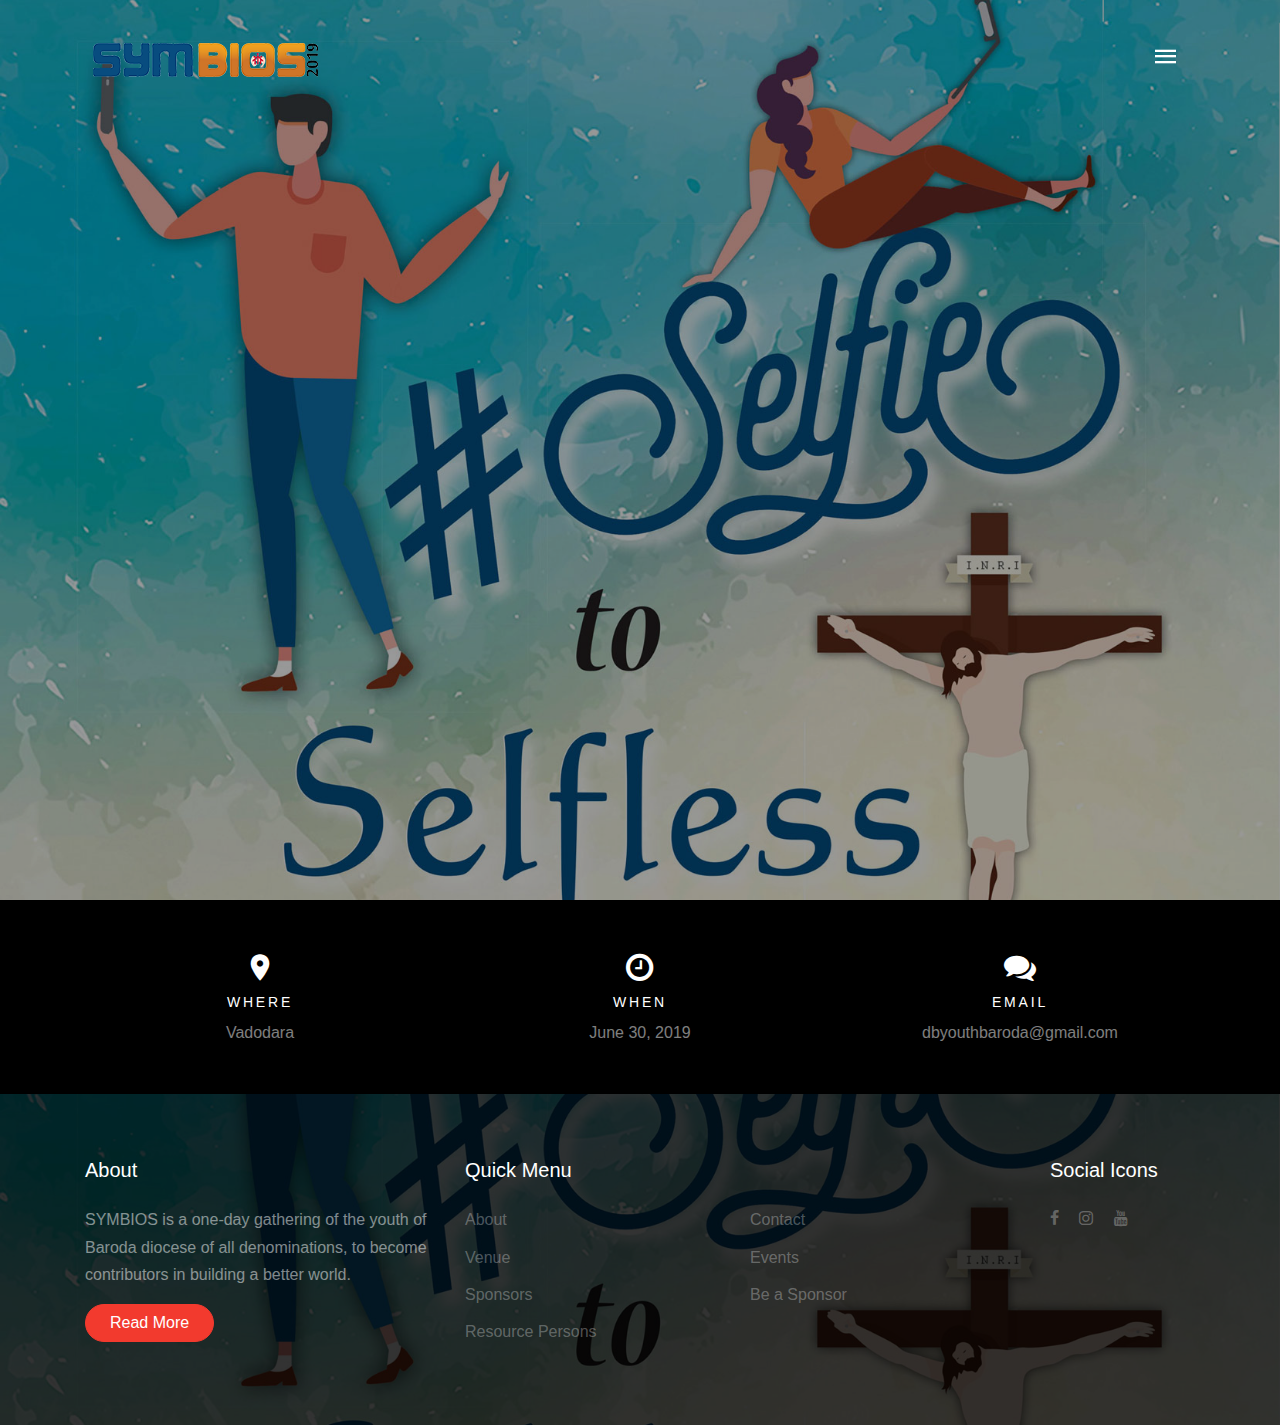
<file: gform.html>
<!DOCTYPE html>
<html lang="en">
  <head>
    <!-- Global site tag (gtag.js) - Google Analytics -->
<script async src="https://www.googletagmanager.com/gtag/js?id=UA-142533407-1"></script>
<script>
  window.dataLayer = window.dataLayer || [];
  function gtag(){dataLayer.push(arguments);}
  gtag('js', new Date());

  gtag('config', 'UA-142533407-1');
</script>

    <!--<link rel="apple-touch-icon" sizes="57x57" href="https://symbiosvadodara.netlify.com/images/favi/apple-icon-57x57.png">
    <link rel="apple-touch-icon" sizes="60x60" href="https://symbiosvadodara.netlify.com/images/favi/apple-icon-60x60.png">
    <link rel="apple-touch-icon" sizes="72x72" href="https://symbiosvadodara.netlify.com/images/favi/apple-icon-72x72.png">
    <link rel="apple-touch-icon" sizes="76x76" href="https://symbiosvadodara.netlify.com/images/favi/apple-icon-76x76.png">
    <link rel="apple-touch-icon" sizes="114x114" href="https://symbiosvadodara.netlify.com/images/favi/apple-icon-114x114.png">
    <link rel="apple-touch-icon" sizes="120x120" href="https://symbiosvadodara.netlify.com/images/favi/apple-icon-120x120.png">
    <link rel="apple-touch-icon" sizes="144x144" href="https://symbiosvadodara.netlify.com/images/favi/apple-icon-144x144.png">
    <link rel="apple-touch-icon" sizes="152x152" href="https://symbiosvadodara.netlify.com/images/favi/apple-icon-152x152.png">
    <link rel="apple-touch-icon" sizes="180x180" href="https://symbiosvadodara.netlify.com/images/favi/apple-icon-180x180.png">
    <link rel="icon" type="image/png" sizes="192x192"  href="https://symbiosvadodara.netlify.com/images/favi/android-icon-192x192.png">
    <link rel="icon" type="image/png" sizes="32x32" href="https://symbiosvadodara.netlify.com/images/favi/favicon-32x32.png">
    <link rel="icon" type="image/png" sizes="96x96" href="https://symbiosvadodara.netlify.com/images/favi/favicon-96x96.png">
    <link rel="icon" type="image/png" sizes="16x16" href="https://symbiosvadodara.netlify.com/images/favi/favicon-16x16.png">
    <link rel="manifest" href="https://symbiosvadodara.netlify.com/images/favi/manifest.json">
    <meta name="msapplication-TileColor" content="#ffffff">
    <meta name="msapplication-TileImage" content="https://symbiosvadodara.netlify.com/favi/ms-icon-144x144.png">
    <meta name="theme-color" content="#ffffff">-->
    <link rel="shortcut icon" type="image/png" href="images/favi/favi.png" />
    <title>Symbios Vadodara - 2019</title>
    <meta charset="utf-8">
    <meta name="google-site-verification" content="RR2rYYBGtbCnyS6cUlPrsdc9mcHV57SjqvgolRHNSOc" />
    <meta name="viewport" content="width=device-width, initial-scale=1, shrink-to-fit=no">
    <meta name="description" content="SYMBIOS Vadodara 2019, June 30, Sunday.">
    <meta property="og:title" content="Symbios Vadodara" />
    <meta property="og:description" content="SYMBIOS Vadodara 2019, June 30, Sunday." />
    <meta property="og:url" content="https://symbiosvadodara.netlify.com/" />
    <meta property="og:image" content="//symbiosvadodara.netlify.com/images/shico.jpg" />

    
    <link rel="css/lang.css" rel="stylesheet">

    <link rel="stylesheet" href="fonts/icomoon/style.css">
    <link rel="stylesheet" href="fonts/littledays/stylesheet.css">

    <link rel="stylesheet" href="css/bootstrap.min.css">
    <link rel="stylesheet" href="css/magnific-popup.css">
    <link rel="stylesheet" href="css/jquery-ui.css">
    <link rel="stylesheet" href="css/owl.carousel.min.css">
    <link rel="stylesheet" href="css/owl.theme.default.min.css">
    <link rel="stylesheet" href="css/bootstrap-datepicker.css">
    <link rel="stylesheet" href="css/animate.css">    
    
    <link rel="stylesheet" href="fonts/flaticon/font/flaticon.css">
  
    <link rel="stylesheet" href="css/aos.css">

    <link rel="stylesheet" href="css/style.css">
    
  </head>
  <body>
  
  <div class="site-wrap">

    <div class="site-mobile-menu">
      <div class="site-mobile-menu-header">
        <div class="site-mobile-menu-close mt-3">
          <span class="icon-close2 js-menu-toggle"></span>
        </div>
      </div>
      <div class="site-mobile-menu-body"></div>
    </div> <!-- .site-mobile-menu -->
    
    
    <div class="site-navbar-wrap js-site-navbar bg-white">
      
      <div class="container">
        <div class="site-navbar bg-light">
          <div class="py-1">
            <div class="row align-items-center">
              <div class="col-2">
                <h2 class="mb-0 site-logo"><img src="images/symbiosi.png" href="index.html" alt="Symbios Logo"></h2>
              </div>
              <div class="col-10">
                <nav class="site-navigation text-right" role="navigation">
                  <div class="container">
                    <!-- d-lg-none -->
                    <div class="d-inline-block  ml-md-0 mr-auto py-3"><a href="#" class="site-menu-toggle js-menu-toggle"><span class="icon-menu h3"></span></a></div>
                     <!-- d-lg-block -->
                    <ul class="site-menu js-clone-nav d-none">
                      <li class="active">
                        <a href="index.html">Home</a>
                      </li>
                      <li><a href="#speakers" onclick="$('body').removeClass('offcanvas-menu');$this.removeClass('active');">Resource Persons</a></li>
                      <li><a href="venue.html">Venue</a></li>
                      <li><a href="about.html">About</a></li>
                      <li><a href="events.html">Events</a></li>
                      <li><a href="contact.html">Contact</a></li>
                    </ul>
                  </div>
                </nav>
              </div>
            </div>
          </div>
        </div>
      </div>
    </div>
  
    
    <div class="site-blocks-cover overlay" style="background-image: url(images/hero_1.jpg);" data-aos="fade" data-stellar-background-ratio="0.5">
      <div class="container">
        <div class="row align-items-center justify-content-center">
          <div class="col-md-10 text-center" data-aos="fade">
            <br/><br/><br/><br/>
            <iframe class="img-fluidn" src="https://docs.google.com/forms/d/e/1FAIpQLSfTdYL4JE3QNrZU2y6ZGD68S-2OIo_aOs-H6OJqKxovuare9A/viewform" width="90%" height="600" frameborder="0" style="border:0" allowfullscreen scrolling="no"></iframe>
          </div>
        </div>
      </div>
    </div> 

    <div class="py-5 quick-contact-info">
      <div class="container">
        <div class="row">
          <div class="col-md-4 text-center">
            <div>
              <a href="https://goo.gl/maps/941d7X7G3pQBZJnCA"><span class="icon-room text-white h2 d-block"></span>
              <h2>Where</h2></a>
              <p class="mb-0">Vadodara</p>
            </div>
          </div>
          <div class="col-md-4 text-center">
            <div>
              <span class="icon-clock-o text-white h2 d-block"></span>
              <h2>When</h2>
              <p class="mb-0">June 30, 2019</p>
            </div>
          </div>
          <div class="col-md-4 text-center">
            <div>
              <a href="mailto:dbyouthbaroda@gmail.com"><span class="icon-comments text-white h2 d-block"></span>
              <h2>Email</h2>
              <p href="mailto:dbyouthbaroda@gmail.com" class="mb-0" style="color: rgba(255, 255, 255, 0.5);">dbyouthbaroda@gmail.com</p></a>
            </div>
          </div>
        </div>
      </div>
    </div>

    
    <footer class="site-footer" style="background-image: url('images/hero_1.jpg');">
      <div class="container">
        <div class="row">
          <div class="col-md-4">
            <h3 class="footer-heading mb-4 text-white">About</h3>
            <p>SYMBIOS is a one-day gathering of the youth of Baroda diocese of all denominations, to become contributors in building a better world.</p>
            <p><a href="about.html" class="btn btn-primary pill text-white px-4">Read More</a></p>
          </div>
          <div class="col-md-6">
            <div class="row">
              <div class="col-md-6">
                <h3 class="footer-heading mb-4 text-white">Quick Menu</h3>
                  <ul class="list-unstyled">
                    <li><a href="about.html">About</a></li>
                    <li><a href="venue.html">Venue</a></li>
                    <li><a href="#">Sponsors</a></li>
                    <li><a href="speaker-single.html">Resource Persons</a></li>
                  </ul>
              </div>
              <div class="col-md-6">
                <h3 class="footer-heading mb-4 text-white">&nbsp;</h3>
                  <ul class="list-unstyled">
                    <li><a href="contact.html">Contact</a></li>
                    <li><a href="events.html">Events</a></li>
                    <li><a href="#">Be a Sponsor</a></li>
                  </ul>
              </div>
            </div>
          </div>

          
          <div class="col-md-2">
            <div class="col-md-12"><h3 class="footer-heading mb-4 text-white">Social Icons</h3></div>
              <div class="col-md-12">
                <p>
                  <a href="https://www.facebook.com/Don-Bosco-Church-Vadodara-2093750297360646/?ref=br_rs" class="pb-2 pr-2 pl-0"><span class="icon-facebook"></span></a>
                  <!--<a href="#" class="p-2"><span class="icon-twitter"></span></a>-->
                  <a href="https://instagram.com/theadda.baroda?igshid=17xbd3sipov1j" class="p-2"><span class="icon-instagram"></span></a>
                  <a href="https://www.youtube.com/channel/UClt66YlU4F5sRQpkJqBrLrQ" class="p-2"><span class="icon-youtube"></span></a>
                </p>
              </div>
          </div>
        </div>
      </div>
    </footer>
  </div>

  <script src="js/jquery-3.3.1.min.js"></script>
  <script src="js/jquery-migrate-3.0.1.min.js"></script>
  <script src="js/jquery-ui.js"></script>
  <script src="js/popper.min.js"></script>
  <script src="js/bootstrap.min.js"></script>
  <script src="js/owl.carousel.min.js"></script>
  <script src="js/jquery.stellar.min.js"></script>
  <script src="js/jquery.countdown.min.js"></script>
  <script src="js/jquery.magnific-popup.min.js"></script>
  <script src="js/bootstrap-datepicker.min.js"></script>
  <script src="js/aos.js"></script>

  <script src="js/main.js"></script>
  </body>
</html>
</file>
<file: fonts/icomoon/style.css>
@font-face {
  font-family: 'icomoon';
  font-display: auto;
  src:  url('fonts/icomoon.eot?10si43');
  src:  url('fonts/icomoon.eot?10si43#iefix') format('embedded-opentype'),
    url('fonts/icomoon.ttf?10si43') format('truetype'),
    url('fonts/icomoon.woff?10si43') format('woff'),
    url('fonts/icomoon.svg?10si43#icomoon') format('svg');
  font-weight: normal;
  font-style: normal;
}

[class^="icon-"], [class*=" icon-"] {
  /* use !important to prevent issues with browser extensions that change fonts */
  font-family: 'icomoon' !important;
  font-display: auto;
  speak: none;
  font-style: normal;
  font-weight: normal;
  font-variant: normal;
  text-transform: none;
  line-height: 1;

  /* Better Font Rendering =========== */
  -webkit-font-smoothing: antialiased;
  -moz-osx-font-smoothing: grayscale;
}

.icon-asterisk:before {
  content: "\f069";
}
.icon-plus:before {
  content: "\f067";
}
.icon-question:before {
  content: "\f128";
}
.icon-minus:before {
  content: "\f068";
}
.icon-glass:before {
  content: "\f000";
}
.icon-music:before {
  content: "\f001";
}
.icon-search:before {
  content: "\f002";
}
.icon-envelope-o:before {
  content: "\f003";
}
.icon-heart:before {
  content: "\f004";
}
.icon-star:before {
  content: "\f005";
}
.icon-star-o:before {
  content: "\f006";
}
.icon-user:before {
  content: "\f007";
}
.icon-film:before {
  content: "\f008";
}
.icon-th-large:before {
  content: "\f009";
}
.icon-th:before {
  content: "\f00a";
}
.icon-th-list:before {
  content: "\f00b";
}
.icon-check:before {
  content: "\f00c";
}
.icon-close:before {
  content: "\f00d";
}
.icon-remove:before {
  content: "\f00d";
}
.icon-times:before {
  content: "\f00d";
}
.icon-search-plus:before {
  content: "\f00e";
}
.icon-search-minus:before {
  content: "\f010";
}
.icon-power-off:before {
  content: "\f011";
}
.icon-signal:before {
  content: "\f012";
}
.icon-cog:before {
  content: "\f013";
}
.icon-gear:before {
  content: "\f013";
}
.icon-trash-o:before {
  content: "\f014";
}
.icon-home:before {
  content: "\f015";
}
.icon-file-o:before {
  content: "\f016";
}
.icon-clock-o:before {
  content: "\f017";
}
.icon-road:before {
  content: "\f018";
}
.icon-download:before {
  content: "\f019";
}
.icon-arrow-circle-o-down:before {
  content: "\f01a";
}
.icon-arrow-circle-o-up:before {
  content: "\f01b";
}
.icon-inbox:before {
  content: "\f01c";
}
.icon-play-circle-o:before {
  content: "\f01d";
}
.icon-repeat:before {
  content: "\f01e";
}
.icon-rotate-right:before {
  content: "\f01e";
}
.icon-refresh:before {
  content: "\f021";
}
.icon-list-alt:before {
  content: "\f022";
}
.icon-lock:before {
  content: "\f023";
}
.icon-flag:before {
  content: "\f024";
}
.icon-headphones:before {
  content: "\f025";
}
.icon-volume-off:before {
  content: "\f026";
}
.icon-volume-down:before {
  content: "\f027";
}
.icon-volume-up:before {
  content: "\f028";
}
.icon-qrcode:before {
  content: "\f029";
}
.icon-barcode:before {
  content: "\f02a";
}
.icon-tag:before {
  content: "\f02b";
}
.icon-tags:before {
  content: "\f02c";
}
.icon-book:before {
  content: "\f02d";
}
.icon-bookmark:before {
  content: "\f02e";
}
.icon-print:before {
  content: "\f02f";
}
.icon-camera:before {
  content: "\f030";
}
.icon-font:before {
  content: "\f031";
}
.icon-bold:before {
  content: "\f032";
}
.icon-italic:before {
  content: "\f033";
}
.icon-text-height:before {
  content: "\f034";
}
.icon-text-width:before {
  content: "\f035";
}
.icon-align-left:before {
  content: "\f036";
}
.icon-align-center:before {
  content: "\f037";
}
.icon-align-right:before {
  content: "\f038";
}
.icon-align-justify:before {
  content: "\f039";
}
.icon-list:before {
  content: "\f03a";
}
.icon-dedent:before {
  content: "\f03b";
}
.icon-outdent:before {
  content: "\f03b";
}
.icon-indent:before {
  content: "\f03c";
}
.icon-video-camera:before {
  content: "\f03d";
}
.icon-image:before {
  content: "\f03e";
}
.icon-photo:before {
  content: "\f03e";
}
.icon-picture-o:before {
  content: "\f03e";
}
.icon-pencil:before {
  content: "\f040";
}
.icon-map-marker:before {
  content: "\f041";
}
.icon-adjust:before {
  content: "\f042";
}
.icon-tint:before {
  content: "\f043";
}
.icon-edit:before {
  content: "\f044";
}
.icon-pencil-square-o:before {
  content: "\f044";
}
.icon-share-square-o:before {
  content: "\f045";
}
.icon-check-square-o:before {
  content: "\f046";
}
.icon-arrows:before {
  content: "\f047";
}
.icon-step-backward:before {
  content: "\f048";
}
.icon-fast-backward:before {
  content: "\f049";
}
.icon-backward:before {
  content: "\f04a";
}
.icon-play:before {
  content: "\f04b";
}
.icon-pause:before {
  content: "\f04c";
}
.icon-stop:before {
  content: "\f04d";
}
.icon-forward:before {
  content: "\f04e";
}
.icon-fast-forward:before {
  content: "\f050";
}
.icon-step-forward:before {
  content: "\f051";
}
.icon-eject:before {
  content: "\f052";
}
.icon-chevron-left:before {
  content: "\f053";
}
.icon-chevron-right:before {
  content: "\f054";
}
.icon-plus-circle:before {
  content: "\f055";
}
.icon-minus-circle:before {
  content: "\f056";
}
.icon-times-circle:before {
  content: "\f057";
}
.icon-check-circle:before {
  content: "\f058";
}
.icon-question-circle:before {
  content: "\f059";
}
.icon-info-circle:before {
  content: "\f05a";
}
.icon-crosshairs:before {
  content: "\f05b";
}
.icon-times-circle-o:before {
  content: "\f05c";
}
.icon-check-circle-o:before {
  content: "\f05d";
}
.icon-ban:before {
  content: "\f05e";
}
.icon-arrow-left:before {
  content: "\f060";
}
.icon-arrow-right:before {
  content: "\f061";
}
.icon-arrow-up:before {
  content: "\f062";
}
.icon-arrow-down:before {
  content: "\f063";
}
.icon-mail-forward:before {
  content: "\f064";
}
.icon-share:before {
  content: "\f064";
}
.icon-expand:before {
  content: "\f065";
}
.icon-compress:before {
  content: "\f066";
}
.icon-exclamation-circle:before {
  content: "\f06a";
}
.icon-gift:before {
  content: "\f06b";
}
.icon-leaf:before {
  content: "\f06c";
}
.icon-fire:before {
  content: "\f06d";
}
.icon-eye:before {
  content: "\f06e";
}
.icon-eye-slash:before {
  content: "\f070";
}
.icon-exclamation-triangle:before {
  content: "\f071";
}
.icon-warning:before {
  content: "\f071";
}
.icon-plane:before {
  content: "\f072";
}
.icon-calendar:before {
  content: "\f073";
}
.icon-random:before {
  content: "\f074";
}
.icon-comment:before {
  content: "\f075";
}
.icon-magnet:before {
  content: "\f076";
}
.icon-chevron-up:before {
  content: "\f077";
}
.icon-chevron-down:before {
  content: "\f078";
}
.icon-retweet:before {
  content: "\f079";
}
.icon-shopping-cart:before {
  content: "\f07a";
}
.icon-folder:before {
  content: "\f07b";
}
.icon-folder-open:before {
  content: "\f07c";
}
.icon-arrows-v:before {
  content: "\f07d";
}
.icon-arrows-h:before {
  content: "\f07e";
}
.icon-bar-chart:before {
  content: "\f080";
}
.icon-bar-chart-o:before {
  content: "\f080";
}
.icon-twitter-square:before {
  content: "\f081";
}
.icon-facebook-square:before {
  content: "\f082";
}
.icon-camera-retro:before {
  content: "\f083";
}
.icon-key:before {
  content: "\f084";
}
.icon-cogs:before {
  content: "\f085";
}
.icon-gears:before {
  content: "\f085";
}
.icon-comments:before {
  content: "\f086";
}
.icon-thumbs-o-up:before {
  content: "\f087";
}
.icon-thumbs-o-down:before {
  content: "\f088";
}
.icon-star-half:before {
  content: "\f089";
}
.icon-heart-o:before {
  content: "\f08a";
}
.icon-sign-out:before {
  content: "\f08b";
}
.icon-linkedin-square:before {
  content: "\f08c";
}
.icon-thumb-tack:before {
  content: "\f08d";
}
.icon-external-link:before {
  content: "\f08e";
}
.icon-sign-in:before {
  content: "\f090";
}
.icon-trophy:before {
  content: "\f091";
}
.icon-github-square:before {
  content: "\f092";
}
.icon-upload:before {
  content: "\f093";
}
.icon-lemon-o:before {
  content: "\f094";
}
.icon-phone:before {
  content: "\f095";
}
.icon-square-o:before {
  content: "\f096";
}
.icon-bookmark-o:before {
  content: "\f097";
}
.icon-phone-square:before {
  content: "\f098";
}
.icon-twitter:before {
  content: "\f099";
}
.icon-facebook:before {
  content: "\f09a";
}
.icon-facebook-f:before {
  content: "\f09a";
}
.icon-github:before {
  content: "\f09b";
}
.icon-unlock:before {
  content: "\f09c";
}
.icon-credit-card:before {
  content: "\f09d";
}
.icon-feed:before {
  content: "\f09e";
}
.icon-rss:before {
  content: "\f09e";
}
.icon-hdd-o:before {
  content: "\f0a0";
}
.icon-bullhorn:before {
  content: "\f0a1";
}
.icon-bell-o:before {
  content: "\f0a2";
}
.icon-certificate:before {
  content: "\f0a3";
}
.icon-hand-o-right:before {
  content: "\f0a4";
}
.icon-hand-o-left:before {
  content: "\f0a5";
}
.icon-hand-o-up:before {
  content: "\f0a6";
}
.icon-hand-o-down:before {
  content: "\f0a7";
}
.icon-arrow-circle-left:before {
  content: "\f0a8";
}
.icon-arrow-circle-right:before {
  content: "\f0a9";
}
.icon-arrow-circle-up:before {
  content: "\f0aa";
}
.icon-arrow-circle-down:before {
  content: "\f0ab";
}
.icon-globe:before {
  content: "\f0ac";
}
.icon-wrench:before {
  content: "\f0ad";
}
.icon-tasks:before {
  content: "\f0ae";
}
.icon-filter:before {
  content: "\f0b0";
}
.icon-briefcase:before {
  content: "\f0b1";
}
.icon-arrows-alt:before {
  content: "\f0b2";
}
.icon-group:before {
  content: "\f0c0";
}
.icon-users:before {
  content: "\f0c0";
}
.icon-chain:before {
  content: "\f0c1";
}
.icon-link:before {
  content: "\f0c1";
}
.icon-cloud:before {
  content: "\f0c2";
}
.icon-flask:before {
  content: "\f0c3";
}
.icon-cut:before {
  content: "\f0c4";
}
.icon-scissors:before {
  content: "\f0c4";
}
.icon-copy:before {
  content: "\f0c5";
}
.icon-files-o:before {
  content: "\f0c5";
}
.icon-paperclip:before {
  content: "\f0c6";
}
.icon-floppy-o:before {
  content: "\f0c7";
}
.icon-save:before {
  content: "\f0c7";
}
.icon-square:before {
  content: "\f0c8";
}
.icon-bars:before {
  content: "\f0c9";
}
.icon-navicon:before {
  content: "\f0c9";
}
.icon-reorder:before {
  content: "\f0c9";
}
.icon-list-ul:before {
  content: "\f0ca";
}
.icon-list-ol:before {
  content: "\f0cb";
}
.icon-strikethrough:before {
  content: "\f0cc";
}
.icon-underline:before {
  content: "\f0cd";
}
.icon-table:before {
  content: "\f0ce";
}
.icon-magic:before {
  content: "\f0d0";
}
.icon-truck:before {
  content: "\f0d1";
}
.icon-pinterest:before {
  content: "\f0d2";
}
.icon-pinterest-square:before {
  content: "\f0d3";
}
.icon-google-plus-square:before {
  content: "\f0d4";
}
.icon-google-plus:before {
  content: "\f0d5";
}
.icon-money:before {
  content: "\f0d6";
}
.icon-caret-down:before {
  content: "\f0d7";
}
.icon-caret-up:before {
  content: "\f0d8";
}
.icon-caret-left:before {
  content: "\f0d9";
}
.icon-caret-right:before {
  content: "\f0da";
}
.icon-columns:before {
  content: "\f0db";
}
.icon-sort:before {
  content: "\f0dc";
}
.icon-unsorted:before {
  content: "\f0dc";
}
.icon-sort-desc:before {
  content: "\f0dd";
}
.icon-sort-down:before {
  content: "\f0dd";
}
.icon-sort-asc:before {
  content: "\f0de";
}
.icon-sort-up:before {
  content: "\f0de";
}
.icon-envelope:before {
  content: "\f0e0";
}
.icon-linkedin:before {
  content: "\f0e1";
}
.icon-rotate-left:before {
  content: "\f0e2";
}
.icon-undo:before {
  content: "\f0e2";
}
.icon-gavel:before {
  content: "\f0e3";
}
.icon-legal:before {
  content: "\f0e3";
}
.icon-dashboard:before {
  content: "\f0e4";
}
.icon-tachometer:before {
  content: "\f0e4";
}
.icon-comment-o:before {
  content: "\f0e5";
}
.icon-comments-o:before {
  content: "\f0e6";
}
.icon-bolt:before {
  content: "\f0e7";
}
.icon-flash:before {
  content: "\f0e7";
}
.icon-sitemap:before {
  content: "\f0e8";
}
.icon-umbrella:before {
  content: "\f0e9";
}
.icon-clipboard:before {
  content: "\f0ea";
}
.icon-paste:before {
  content: "\f0ea";
}
.icon-lightbulb-o:before {
  content: "\f0eb";
}
.icon-exchange:before {
  content: "\f0ec";
}
.icon-cloud-download:before {
  content: "\f0ed";
}
.icon-cloud-upload:before {
  content: "\f0ee";
}
.icon-user-md:before {
  content: "\f0f0";
}
.icon-stethoscope:before {
  content: "\f0f1";
}
.icon-suitcase:before {
  content: "\f0f2";
}
.icon-bell:before {
  content: "\f0f3";
}
.icon-coffee:before {
  content: "\f0f4";
}
.icon-cutlery:before {
  content: "\f0f5";
}
.icon-file-text-o:before {
  content: "\f0f6";
}
.icon-building-o:before {
  content: "\f0f7";
}
.icon-hospital-o:before {
  content: "\f0f8";
}
.icon-ambulance:before {
  content: "\f0f9";
}
.icon-medkit:before {
  content: "\f0fa";
}
.icon-fighter-jet:before {
  content: "\f0fb";
}
.icon-beer:before {
  content: "\f0fc";
}
.icon-h-square:before {
  content: "\f0fd";
}
.icon-plus-square:before {
  content: "\f0fe";
}
.icon-angle-double-left:before {
  content: "\f100";
}
.icon-angle-double-right:before {
  content: "\f101";
}
.icon-angle-double-up:before {
  content: "\f102";
}
.icon-angle-double-down:before {
  content: "\f103";
}
.icon-angle-left:before {
  content: "\f104";
}
.icon-angle-right:before {
  content: "\f105";
}
.icon-angle-up:before {
  content: "\f106";
}
.icon-angle-down:before {
  content: "\f107";
}
.icon-desktop:before {
  content: "\f108";
}
.icon-laptop:before {
  content: "\f109";
}
.icon-tablet:before {
  content: "\f10a";
}
.icon-mobile:before {
  content: "\f10b";
}
.icon-mobile-phone:before {
  content: "\f10b";
}
.icon-circle-o:before {
  content: "\f10c";
}
.icon-quote-left:before {
  content: "\f10d";
}
.icon-quote-right:before {
  content: "\f10e";
}
.icon-spinner:before {
  content: "\f110";
}
.icon-circle:before {
  content: "\f111";
}
.icon-mail-reply:before {
  content: "\f112";
}
.icon-reply:before {
  content: "\f112";
}
.icon-github-alt:before {
  content: "\f113";
}
.icon-folder-o:before {
  content: "\f114";
}
.icon-folder-open-o:before {
  content: "\f115";
}
.icon-smile-o:before {
  content: "\f118";
}
.icon-frown-o:before {
  content: "\f119";
}
.icon-meh-o:before {
  content: "\f11a";
}
.icon-gamepad:before {
  content: "\f11b";
}
.icon-keyboard-o:before {
  content: "\f11c";
}
.icon-flag-o:before {
  content: "\f11d";
}
.icon-flag-checkered:before {
  content: "\f11e";
}
.icon-terminal:before {
  content: "\f120";
}
.icon-code:before {
  content: "\f121";
}
.icon-mail-reply-all:before {
  content: "\f122";
}
.icon-reply-all:before {
  content: "\f122";
}
.icon-star-half-empty:before {
  content: "\f123";
}
.icon-star-half-full:before {
  content: "\f123";
}
.icon-star-half-o:before {
  content: "\f123";
}
.icon-location-arrow:before {
  content: "\f124";
}
.icon-crop:before {
  content: "\f125";
}
.icon-code-fork:before {
  content: "\f126";
}
.icon-chain-broken:before {
  content: "\f127";
}
.icon-unlink:before {
  content: "\f127";
}
.icon-info:before {
  content: "\f129";
}
.icon-exclamation:before {
  content: "\f12a";
}
.icon-superscript:before {
  content: "\f12b";
}
.icon-subscript:before {
  content: "\f12c";
}
.icon-eraser:before {
  content: "\f12d";
}
.icon-puzzle-piece:before {
  content: "\f12e";
}
.icon-microphone:before {
  content: "\f130";
}
.icon-microphone-slash:before {
  content: "\f131";
}
.icon-shield:before {
  content: "\f132";
}
.icon-calendar-o:before {
  content: "\f133";
}
.icon-fire-extinguisher:before {
  content: "\f134";
}
.icon-rocket:before {
  content: "\f135";
}
.icon-maxcdn:before {
  content: "\f136";
}
.icon-chevron-circle-left:before {
  content: "\f137";
}
.icon-chevron-circle-right:before {
  content: "\f138";
}
.icon-chevron-circle-up:before {
  content: "\f139";
}
.icon-chevron-circle-down:before {
  content: "\f13a";
}
.icon-html5:before {
  content: "\f13b";
}
.icon-css3:before {
  content: "\f13c";
}
.icon-anchor:before {
  content: "\f13d";
}
.icon-unlock-alt:before {
  content: "\f13e";
}
.icon-bullseye:before {
  content: "\f140";
}
.icon-ellipsis-h:before {
  content: "\f141";
}
.icon-ellipsis-v:before {
  content: "\f142";
}
.icon-rss-square:before {
  content: "\f143";
}
.icon-play-circle:before {
  content: "\f144";
}
.icon-ticket:before {
  content: "\f145";
}
.icon-minus-square:before {
  content: "\f146";
}
.icon-minus-square-o:before {
  content: "\f147";
}
.icon-level-up:before {
  content: "\f148";
}
.icon-level-down:before {
  content: "\f149";
}
.icon-check-square:before {
  content: "\f14a";
}
.icon-pencil-square:before {
  content: "\f14b";
}
.icon-external-link-square:before {
  content: "\f14c";
}
.icon-share-square:before {
  content: "\f14d";
}
.icon-compass:before {
  content: "\f14e";
}
.icon-caret-square-o-down:before {
  content: "\f150";
}
.icon-toggle-down:before {
  content: "\f150";
}
.icon-caret-square-o-up:before {
  content: "\f151";
}
.icon-toggle-up:before {
  content: "\f151";
}
.icon-caret-square-o-right:before {
  content: "\f152";
}
.icon-toggle-right:before {
  content: "\f152";
}
.icon-eur:before {
  content: "\f153";
}
.icon-euro:before {
  content: "\f153";
}
.icon-gbp:before {
  content: "\f154";
}
.icon-dollar:before {
  content: "\f155";
}
.icon-usd:before {
  content: "\f155";
}
.icon-inr:before {
  content: "\f156";
}
.icon-rupee:before {
  content: "\f156";
}
.icon-cny:before {
  content: "\f157";
}
.icon-jpy:before {
  content: "\f157";
}
.icon-rmb:before {
  content: "\f157";
}
.icon-yen:before {
  content: "\f157";
}
.icon-rouble:before {
  content: "\f158";
}
.icon-rub:before {
  content: "\f158";
}
.icon-ruble:before {
  content: "\f158";
}
.icon-krw:before {
  content: "\f159";
}
.icon-won:before {
  content: "\f159";
}
.icon-bitcoin:before {
  content: "\f15a";
}
.icon-btc:before {
  content: "\f15a";
}
.icon-file:before {
  content: "\f15b";
}
.icon-file-text:before {
  content: "\f15c";
}
.icon-sort-alpha-asc:before {
  content: "\f15d";
}
.icon-sort-alpha-desc:before {
  content: "\f15e";
}
.icon-sort-amount-asc:before {
  content: "\f160";
}
.icon-sort-amount-desc:before {
  content: "\f161";
}
.icon-sort-numeric-asc:before {
  content: "\f162";
}
.icon-sort-numeric-desc:before {
  content: "\f163";
}
.icon-thumbs-up:before {
  content: "\f164";
}
.icon-thumbs-down:before {
  content: "\f165";
}
.icon-youtube-square:before {
  content: "\f166";
}
.icon-youtube:before {
  content: "\f167";
}
.icon-xing:before {
  content: "\f168";
}
.icon-xing-square:before {
  content: "\f169";
}
.icon-youtube-play:before {
  content: "\f16a";
}
.icon-dropbox:before {
  content: "\f16b";
}
.icon-stack-overflow:before {
  content: "\f16c";
}
.icon-instagram:before {
  content: "\f16d";
}
.icon-flickr:before {
  content: "\f16e";
}
.icon-adn:before {
  content: "\f170";
}
.icon-bitbucket:before {
  content: "\f171";
}
.icon-bitbucket-square:before {
  content: "\f172";
}
.icon-tumblr:before {
  content: "\f173";
}
.icon-tumblr-square:before {
  content: "\f174";
}
.icon-long-arrow-down:before {
  content: "\f175";
}
.icon-long-arrow-up:before {
  content: "\f176";
}
.icon-long-arrow-left:before {
  content: "\f177";
}
.icon-long-arrow-right:before {
  content: "\f178";
}
.icon-apple:before {
  content: "\f179";
}
.icon-windows:before {
  content: "\f17a";
}
.icon-android:before {
  content: "\f17b";
}
.icon-linux:before {
  content: "\f17c";
}
.icon-dribbble:before {
  content: "\f17d";
}
.icon-skype:before {
  content: "\f17e";
}
.icon-foursquare:before {
  content: "\f180";
}
.icon-trello:before {
  content: "\f181";
}
.icon-female:before {
  content: "\f182";
}
.icon-male:before {
  content: "\f183";
}
.icon-gittip:before {
  content: "\f184";
}
.icon-gratipay:before {
  content: "\f184";
}
.icon-sun-o:before {
  content: "\f185";
}
.icon-moon-o:before {
  content: "\f186";
}
.icon-archive:before {
  content: "\f187";
}
.icon-bug:before {
  content: "\f188";
}
.icon-vk:before {
  content: "\f189";
}
.icon-weibo:before {
  content: "\f18a";
}
.icon-renren:before {
  content: "\f18b";
}
.icon-pagelines:before {
  content: "\f18c";
}
.icon-stack-exchange:before {
  content: "\f18d";
}
.icon-arrow-circle-o-right:before {
  content: "\f18e";
}
.icon-arrow-circle-o-left:before {
  content: "\f190";
}
.icon-caret-square-o-left:before {
  content: "\f191";
}
.icon-toggle-left:before {
  content: "\f191";
}
.icon-dot-circle-o:before {
  content: "\f192";
}
.icon-wheelchair:before {
  content: "\f193";
}
.icon-vimeo-square:before {
  content: "\f194";
}
.icon-try:before {
  content: "\f195";
}
.icon-turkish-lira:before {
  content: "\f195";
}
.icon-plus-square-o:before {
  content: "\f196";
}
.icon-space-shuttle:before {
  content: "\f197";
}
.icon-slack:before {
  content: "\f198";
}
.icon-envelope-square:before {
  content: "\f199";
}
.icon-wordpress:before {
  content: "\f19a";
}
.icon-openid:before {
  content: "\f19b";
}
.icon-bank:before {
  content: "\f19c";
}
.icon-institution:before {
  content: "\f19c";
}
.icon-university:before {
  content: "\f19c";
}
.icon-graduation-cap:before {
  content: "\f19d";
}
.icon-mortar-board:before {
  content: "\f19d";
}
.icon-yahoo:before {
  content: "\f19e";
}
.icon-google:before {
  content: "\f1a0";
}
.icon-reddit:before {
  content: "\f1a1";
}
.icon-reddit-square:before {
  content: "\f1a2";
}
.icon-stumbleupon-circle:before {
  content: "\f1a3";
}
.icon-stumbleupon:before {
  content: "\f1a4";
}
.icon-delicious:before {
  content: "\f1a5";
}
.icon-digg:before {
  content: "\f1a6";
}
.icon-pied-piper-pp:before {
  content: "\f1a7";
}
.icon-pied-piper-alt:before {
  content: "\f1a8";
}
.icon-drupal:before {
  content: "\f1a9";
}
.icon-joomla:before {
  content: "\f1aa";
}
.icon-language:before {
  content: "\f1ab";
}
.icon-fax:before {
  content: "\f1ac";
}
.icon-building:before {
  content: "\f1ad";
}
.icon-child:before {
  content: "\f1ae";
}
.icon-paw:before {
  content: "\f1b0";
}
.icon-spoon:before {
  content: "\f1b1";
}
.icon-cube:before {
  content: "\f1b2";
}
.icon-cubes:before {
  content: "\f1b3";
}
.icon-behance:before {
  content: "\f1b4";
}
.icon-behance-square:before {
  content: "\f1b5";
}
.icon-steam:before {
  content: "\f1b6";
}
.icon-steam-square:before {
  content: "\f1b7";
}
.icon-recycle:before {
  content: "\f1b8";
}
.icon-automobile:before {
  content: "\f1b9";
}
.icon-car:before {
  content: "\f1b9";
}
.icon-cab:before {
  content: "\f1ba";
}
.icon-taxi:before {
  content: "\f1ba";
}
.icon-tree:before {
  content: "\f1bb";
}
.icon-spotify:before {
  content: "\f1bc";
}
.icon-deviantart:before {
  content: "\f1bd";
}
.icon-soundcloud:before {
  content: "\f1be";
}
.icon-database:before {
  content: "\f1c0";
}
.icon-file-pdf-o:before {
  content: "\f1c1";
}
.icon-file-word-o:before {
  content: "\f1c2";
}
.icon-file-excel-o:before {
  content: "\f1c3";
}
.icon-file-powerpoint-o:before {
  content: "\f1c4";
}
.icon-file-image-o:before {
  content: "\f1c5";
}
.icon-file-photo-o:before {
  content: "\f1c5";
}
.icon-file-picture-o:before {
  content: "\f1c5";
}
.icon-file-archive-o:before {
  content: "\f1c6";
}
.icon-file-zip-o:before {
  content: "\f1c6";
}
.icon-file-audio-o:before {
  content: "\f1c7";
}
.icon-file-sound-o:before {
  content: "\f1c7";
}
.icon-file-movie-o:before {
  content: "\f1c8";
}
.icon-file-video-o:before {
  content: "\f1c8";
}
.icon-file-code-o:before {
  content: "\f1c9";
}
.icon-vine:before {
  content: "\f1ca";
}
.icon-codepen:before {
  content: "\f1cb";
}
.icon-jsfiddle:before {
  content: "\f1cc";
}
.icon-life-bouy:before {
  content: "\f1cd";
}
.icon-life-buoy:before {
  content: "\f1cd";
}
.icon-life-ring:before {
  content: "\f1cd";
}
.icon-life-saver:before {
  content: "\f1cd";
}
.icon-support:before {
  content: "\f1cd";
}
.icon-circle-o-notch:before {
  content: "\f1ce";
}
.icon-ra:before {
  content: "\f1d0";
}
.icon-rebel:before {
  content: "\f1d0";
}
.icon-resistance:before {
  content: "\f1d0";
}
.icon-empire:before {
  content: "\f1d1";
}
.icon-ge:before {
  content: "\f1d1";
}
.icon-git-square:before {
  content: "\f1d2";
}
.icon-git:before {
  content: "\f1d3";
}
.icon-hacker-news:before {
  content: "\f1d4";
}
.icon-y-combinator-square:before {
  content: "\f1d4";
}
.icon-yc-square:before {
  content: "\f1d4";
}
.icon-tencent-weibo:before {
  content: "\f1d5";
}
.icon-qq:before {
  content: "\f1d6";
}
.icon-wechat:before {
  content: "\f1d7";
}
.icon-weixin:before {
  content: "\f1d7";
}
.icon-paper-plane:before {
  content: "\f1d8";
}
.icon-send:before {
  content: "\f1d8";
}
.icon-paper-plane-o:before {
  content: "\f1d9";
}
.icon-send-o:before {
  content: "\f1d9";
}
.icon-history:before {
  content: "\f1da";
}
.icon-circle-thin:before {
  content: "\f1db";
}
.icon-header:before {
  content: "\f1dc";
}
.icon-paragraph:before {
  content: "\f1dd";
}
.icon-sliders:before {
  content: "\f1de";
}
.icon-share-alt:before {
  content: "\f1e0";
}
.icon-share-alt-square:before {
  content: "\f1e1";
}
.icon-bomb:before {
  content: "\f1e2";
}
.icon-futbol-o:before {
  content: "\f1e3";
}
.icon-soccer-ball-o:before {
  content: "\f1e3";
}
.icon-tty:before {
  content: "\f1e4";
}
.icon-binoculars:before {
  content: "\f1e5";
}
.icon-plug:before {
  content: "\f1e6";
}
.icon-slideshare:before {
  content: "\f1e7";
}
.icon-twitch:before {
  content: "\f1e8";
}
.icon-yelp:before {
  content: "\f1e9";
}
.icon-newspaper-o:before {
  content: "\f1ea";
}
.icon-wifi:before {
  content: "\f1eb";
}
.icon-calculator:before {
  content: "\f1ec";
}
.icon-paypal:before {
  content: "\f1ed";
}
.icon-google-wallet:before {
  content: "\f1ee";
}
.icon-cc-visa:before {
  content: "\f1f0";
}
.icon-cc-mastercard:before {
  content: "\f1f1";
}
.icon-cc-discover:before {
  content: "\f1f2";
}
.icon-cc-amex:before {
  content: "\f1f3";
}
.icon-cc-paypal:before {
  content: "\f1f4";
}
.icon-cc-stripe:before {
  content: "\f1f5";
}
.icon-bell-slash:before {
  content: "\f1f6";
}
.icon-bell-slash-o:before {
  content: "\f1f7";
}
.icon-trash:before {
  content: "\f1f8";
}
.icon-copyright:before {
  content: "\f1f9";
}
.icon-at:before {
  content: "\f1fa";
}
.icon-eyedropper:before {
  content: "\f1fb";
}
.icon-paint-brush:before {
  content: "\f1fc";
}
.icon-birthday-cake:before {
  content: "\f1fd";
}
.icon-area-chart:before {
  content: "\f1fe";
}
.icon-pie-chart:before {
  content: "\f200";
}
.icon-line-chart:before {
  content: "\f201";
}
.icon-lastfm:before {
  content: "\f202";
}
.icon-lastfm-square:before {
  content: "\f203";
}
.icon-toggle-off:before {
  content: "\f204";
}
.icon-toggle-on:before {
  content: "\f205";
}
.icon-bicycle:before {
  content: "\f206";
}
.icon-bus:before {
  content: "\f207";
}
.icon-ioxhost:before {
  content: "\f208";
}
.icon-angellist:before {
  content: "\f209";
}
.icon-cc:before {
  content: "\f20a";
}
.icon-ils:before {
  content: "\f20b";
}
.icon-shekel:before {
  content: "\f20b";
}
.icon-sheqel:before {
  content: "\f20b";
}
.icon-meanpath:before {
  content: "\f20c";
}
.icon-buysellads:before {
  content: "\f20d";
}
.icon-connectdevelop:before {
  content: "\f20e";
}
.icon-dashcube:before {
  content: "\f210";
}
.icon-forumbee:before {
  content: "\f211";
}
.icon-leanpub:before {
  content: "\f212";
}
.icon-sellsy:before {
  content: "\f213";
}
.icon-shirtsinbulk:before {
  content: "\f214";
}
.icon-simplybuilt:before {
  content: "\f215";
}
.icon-skyatlas:before {
  content: "\f216";
}
.icon-cart-plus:before {
  content: "\f217";
}
.icon-cart-arrow-down:before {
  content: "\f218";
}
.icon-diamond:before {
  content: "\f219";
}
.icon-ship:before {
  content: "\f21a";
}
.icon-user-secret:before {
  content: "\f21b";
}
.icon-motorcycle:before {
  content: "\f21c";
}
.icon-street-view:before {
  content: "\f21d";
}
.icon-heartbeat:before {
  content: "\f21e";
}
.icon-venus:before {
  content: "\f221";
}
.icon-mars:before {
  content: "\f222";
}
.icon-mercury:before {
  content: "\f223";
}
.icon-intersex:before {
  content: "\f224";
}
.icon-transgender:before {
  content: "\f224";
}
.icon-transgender-alt:before {
  content: "\f225";
}
.icon-venus-double:before {
  content: "\f226";
}
.icon-mars-double:before {
  content: "\f227";
}
.icon-venus-mars:before {
  content: "\f228";
}
.icon-mars-stroke:before {
  content: "\f229";
}
.icon-mars-stroke-v:before {
  content: "\f22a";
}
.icon-mars-stroke-h:before {
  content: "\f22b";
}
.icon-neuter:before {
  content: "\f22c";
}
.icon-genderless:before {
  content: "\f22d";
}
.icon-facebook-official:before {
  content: "\f230";
}
.icon-pinterest-p:before {
  content: "\f231";
}
.icon-whatsapp:before {
  content: "\f232";
}
.icon-server:before {
  content: "\f233";
}
.icon-user-plus:before {
  content: "\f234";
}
.icon-user-times:before {
  content: "\f235";
}
.icon-bed:before {
  content: "\f236";
}
.icon-hotel:before {
  content: "\f236";
}
.icon-viacoin:before {
  content: "\f237";
}
.icon-train:before {
  content: "\f238";
}
.icon-subway:before {
  content: "\f239";
}
.icon-medium:before {
  content: "\f23a";
}
.icon-y-combinator:before {
  content: "\f23b";
}
.icon-yc:before {
  content: "\f23b";
}
.icon-optin-monster:before {
  content: "\f23c";
}
.icon-opencart:before {
  content: "\f23d";
}
.icon-expeditedssl:before {
  content: "\f23e";
}
.icon-battery:before {
  content: "\f240";
}
.icon-battery-4:before {
  content: "\f240";
}
.icon-battery-full:before {
  content: "\f240";
}
.icon-battery-3:before {
  content: "\f241";
}
.icon-battery-three-quarters:before {
  content: "\f241";
}
.icon-battery-2:before {
  content: "\f242";
}
.icon-battery-half:before {
  content: "\f242";
}
.icon-battery-1:before {
  content: "\f243";
}
.icon-battery-quarter:before {
  content: "\f243";
}
.icon-battery-0:before {
  content: "\f244";
}
.icon-battery-empty:before {
  content: "\f244";
}
.icon-mouse-pointer:before {
  content: "\f245";
}
.icon-i-cursor:before {
  content: "\f246";
}
.icon-object-group:before {
  content: "\f247";
}
.icon-object-ungroup:before {
  content: "\f248";
}
.icon-sticky-note:before {
  content: "\f249";
}
.icon-sticky-note-o:before {
  content: "\f24a";
}
.icon-cc-jcb:before {
  content: "\f24b";
}
.icon-cc-diners-club:before {
  content: "\f24c";
}
.icon-clone:before {
  content: "\f24d";
}
.icon-balance-scale:before {
  content: "\f24e";
}
.icon-hourglass-o:before {
  content: "\f250";
}
.icon-hourglass-1:before {
  content: "\f251";
}
.icon-hourglass-start:before {
  content: "\f251";
}
.icon-hourglass-2:before {
  content: "\f252";
}
.icon-hourglass-half:before {
  content: "\f252";
}
.icon-hourglass-3:before {
  content: "\f253";
}
.icon-hourglass-end:before {
  content: "\f253";
}
.icon-hourglass:before {
  content: "\f254";
}
.icon-hand-grab-o:before {
  content: "\f255";
}
.icon-hand-rock-o:before {
  content: "\f255";
}
.icon-hand-paper-o:before {
  content: "\f256";
}
.icon-hand-stop-o:before {
  content: "\f256";
}
.icon-hand-scissors-o:before {
  content: "\f257";
}
.icon-hand-lizard-o:before {
  content: "\f258";
}
.icon-hand-spock-o:before {
  content: "\f259";
}
.icon-hand-pointer-o:before {
  content: "\f25a";
}
.icon-hand-peace-o:before {
  content: "\f25b";
}
.icon-trademark:before {
  content: "\f25c";
}
.icon-registered:before {
  content: "\f25d";
}
.icon-creative-commons:before {
  content: "\f25e";
}
.icon-gg:before {
  content: "\f260";
}
.icon-gg-circle:before {
  content: "\f261";
}
.icon-tripadvisor:before {
  content: "\f262";
}
.icon-odnoklassniki:before {
  content: "\f263";
}
.icon-odnoklassniki-square:before {
  content: "\f264";
}
.icon-get-pocket:before {
  content: "\f265";
}
.icon-wikipedia-w:before {
  content: "\f266";
}
.icon-safari:before {
  content: "\f267";
}
.icon-chrome:before {
  content: "\f268";
}
.icon-firefox:before {
  content: "\f269";
}
.icon-opera:before {
  content: "\f26a";
}
.icon-internet-explorer:before {
  content: "\f26b";
}
.icon-television:before {
  content: "\f26c";
}
.icon-tv:before {
  content: "\f26c";
}
.icon-contao:before {
  content: "\f26d";
}
.icon-500px:before {
  content: "\f26e";
}
.icon-amazon:before {
  content: "\f270";
}
.icon-calendar-plus-o:before {
  content: "\f271";
}
.icon-calendar-minus-o:before {
  content: "\f272";
}
.icon-calendar-times-o:before {
  content: "\f273";
}
.icon-calendar-check-o:before {
  content: "\f274";
}
.icon-industry:before {
  content: "\f275";
}
.icon-map-pin:before {
  content: "\f276";
}
.icon-map-signs:before {
  content: "\f277";
}
.icon-map-o:before {
  content: "\f278";
}
.icon-map:before {
  content: "\f279";
}
.icon-commenting:before {
  content: "\f27a";
}
.icon-commenting-o:before {
  content: "\f27b";
}
.icon-houzz:before {
  content: "\f27c";
}
.icon-vimeo:before {
  content: "\f27d";
}
.icon-black-tie:before {
  content: "\f27e";
}
.icon-fonticons:before {
  content: "\f280";
}
.icon-reddit-alien:before {
  content: "\f281";
}
.icon-edge:before {
  content: "\f282";
}
.icon-credit-card-alt:before {
  content: "\f283";
}
.icon-codiepie:before {
  content: "\f284";
}
.icon-modx:before {
  content: "\f285";
}
.icon-fort-awesome:before {
  content: "\f286";
}
.icon-usb:before {
  content: "\f287";
}
.icon-product-hunt:before {
  content: "\f288";
}
.icon-mixcloud:before {
  content: "\f289";
}
.icon-scribd:before {
  content: "\f28a";
}
.icon-pause-circle:before {
  content: "\f28b";
}
.icon-pause-circle-o:before {
  content: "\f28c";
}
.icon-stop-circle:before {
  content: "\f28d";
}
.icon-stop-circle-o:before {
  content: "\f28e";
}
.icon-shopping-bag:before {
  content: "\f290";
}
.icon-shopping-basket:before {
  content: "\f291";
}
.icon-hashtag:before {
  content: "\f292";
}
.icon-bluetooth:before {
  content: "\f293";
}
.icon-bluetooth-b:before {
  content: "\f294";
}
.icon-percent:before {
  content: "\f295";
}
.icon-gitlab:before {
  content: "\f296";
}
.icon-wpbeginner:before {
  content: "\f297";
}
.icon-wpforms:before {
  content: "\f298";
}
.icon-envira:before {
  content: "\f299";
}
.icon-universal-access:before {
  content: "\f29a";
}
.icon-wheelchair-alt:before {
  content: "\f29b";
}
.icon-question-circle-o:before {
  content: "\f29c";
}
.icon-blind:before {
  content: "\f29d";
}
.icon-audio-description:before {
  content: "\f29e";
}
.icon-volume-control-phone:before {
  content: "\f2a0";
}
.icon-braille:before {
  content: "\f2a1";
}
.icon-assistive-listening-systems:before {
  content: "\f2a2";
}
.icon-american-sign-language-interpreting:before {
  content: "\f2a3";
}
.icon-asl-interpreting:before {
  content: "\f2a3";
}
.icon-deaf:before {
  content: "\f2a4";
}
.icon-deafness:before {
  content: "\f2a4";
}
.icon-hard-of-hearing:before {
  content: "\f2a4";
}
.icon-glide:before {
  content: "\f2a5";
}
.icon-glide-g:before {
  content: "\f2a6";
}
.icon-sign-language:before {
  content: "\f2a7";
}
.icon-signing:before {
  content: "\f2a7";
}
.icon-low-vision:before {
  content: "\f2a8";
}
.icon-viadeo:before {
  content: "\f2a9";
}
.icon-viadeo-square:before {
  content: "\f2aa";
}
.icon-snapchat:before {
  content: "\f2ab";
}
.icon-snapchat-ghost:before {
  content: "\f2ac";
}
.icon-snapchat-square:before {
  content: "\f2ad";
}
.icon-pied-piper:before {
  content: "\f2ae";
}
.icon-first-order:before {
  content: "\f2b0";
}
.icon-yoast:before {
  content: "\f2b1";
}
.icon-themeisle:before {
  content: "\f2b2";
}
.icon-google-plus-circle:before {
  content: "\f2b3";
}
.icon-google-plus-official:before {
  content: "\f2b3";
}
.icon-fa:before {
  content: "\f2b4";
}
.icon-font-awesome:before {
  content: "\f2b4";
}
.icon-handshake-o:before {
  content: "\f2b5";
}
.icon-envelope-open:before {
  content: "\f2b6";
}
.icon-envelope-open-o:before {
  content: "\f2b7";
}
.icon-linode:before {
  content: "\f2b8";
}
.icon-address-book:before {
  content: "\f2b9";
}
.icon-address-book-o:before {
  content: "\f2ba";
}
.icon-address-card:before {
  content: "\f2bb";
}
.icon-vcard:before {
  content: "\f2bb";
}
.icon-address-card-o:before {
  content: "\f2bc";
}
.icon-vcard-o:before {
  content: "\f2bc";
}
.icon-user-circle:before {
  content: "\f2bd";
}
.icon-user-circle-o:before {
  content: "\f2be";
}
.icon-user-o:before {
  content: "\f2c0";
}
.icon-id-badge:before {
  content: "\f2c1";
}
.icon-drivers-license:before {
  content: "\f2c2";
}
.icon-id-card:before {
  content: "\f2c2";
}
.icon-drivers-license-o:before {
  content: "\f2c3";
}
.icon-id-card-o:before {
  content: "\f2c3";
}
.icon-quora:before {
  content: "\f2c4";
}
.icon-free-code-camp:before {
  content: "\f2c5";
}
.icon-telegram:before {
  content: "\f2c6";
}
.icon-thermometer:before {
  content: "\f2c7";
}
.icon-thermometer-4:before {
  content: "\f2c7";
}
.icon-thermometer-full:before {
  content: "\f2c7";
}
.icon-thermometer-3:before {
  content: "\f2c8";
}
.icon-thermometer-three-quarters:before {
  content: "\f2c8";
}
.icon-thermometer-2:before {
  content: "\f2c9";
}
.icon-thermometer-half:before {
  content: "\f2c9";
}
.icon-thermometer-1:before {
  content: "\f2ca";
}
.icon-thermometer-quarter:before {
  content: "\f2ca";
}
.icon-thermometer-0:before {
  content: "\f2cb";
}
.icon-thermometer-empty:before {
  content: "\f2cb";
}
.icon-shower:before {
  content: "\f2cc";
}
.icon-bath:before {
  content: "\f2cd";
}
.icon-bathtub:before {
  content: "\f2cd";
}
.icon-s15:before {
  content: "\f2cd";
}
.icon-podcast:before {
  content: "\f2ce";
}
.icon-window-maximize:before {
  content: "\f2d0";
}
.icon-window-minimize:before {
  content: "\f2d1";
}
.icon-window-restore:before {
  content: "\f2d2";
}
.icon-times-rectangle:before {
  content: "\f2d3";
}
.icon-window-close:before {
  content: "\f2d3";
}
.icon-times-rectangle-o:before {
  content: "\f2d4";
}
.icon-window-close-o:before {
  content: "\f2d4";
}
.icon-bandcamp:before {
  content: "\f2d5";
}
.icon-grav:before {
  content: "\f2d6";
}
.icon-etsy:before {
  content: "\f2d7";
}
.icon-imdb:before {
  content: "\f2d8";
}
.icon-ravelry:before {
  content: "\f2d9";
}
.icon-eercast:before {
  content: "\f2da";
}
.icon-microchip:before {
  content: "\f2db";
}
.icon-snowflake-o:before {
  content: "\f2dc";
}
.icon-superpowers:before {
  content: "\f2dd";
}
.icon-wpexplorer:before {
  content: "\f2de";
}
.icon-meetup:before {
  content: "\f2e0";
}
.icon-3d_rotation:before {
  content: "\e84d";
}
.icon-ac_unit:before {
  content: "\eb3b";
}
.icon-alarm:before {
  content: "\e855";
}
.icon-access_alarms:before {
  content: "\e191";
}
.icon-schedule:before {
  content: "\e8b5";
}
.icon-accessibility:before {
  content: "\e84e";
}
.icon-accessible:before {
  content: "\e914";
}
.icon-account_balance:before {
  content: "\e84f";
}
.icon-account_balance_wallet:before {
  content: "\e850";
}
.icon-account_box:before {
  content: "\e851";
}
.icon-account_circle:before {
  content: "\e853";
}
.icon-adb:before {
  content: "\e60e";
}
.icon-add:before {
  content: "\e145";
}
.icon-add_a_photo:before {
  content: "\e439";
}
.icon-alarm_add:before {
  content: "\e856";
}
.icon-add_alert:before {
  content: "\e003";
}
.icon-add_box:before {
  content: "\e146";
}
.icon-add_circle:before {
  content: "\e147";
}
.icon-control_point:before {
  content: "\e3ba";
}
.icon-add_location:before {
  content: "\e567";
}
.icon-add_shopping_cart:before {
  content: "\e854";
}
.icon-queue:before {
  content: "\e03c";
}
.icon-add_to_queue:before {
  content: "\e05c";
}
.icon-adjust2:before {
  content: "\e39e";
}
.icon-airline_seat_flat:before {
  content: "\e630";
}
.icon-airline_seat_flat_angled:before {
  content: "\e631";
}
.icon-airline_seat_individual_suite:before {
  content: "\e632";
}
.icon-airline_seat_legroom_extra:before {
  content: "\e633";
}
.icon-airline_seat_legroom_normal:before {
  content: "\e634";
}
.icon-airline_seat_legroom_reduced:before {
  content: "\e635";
}
.icon-airline_seat_recline_extra:before {
  content: "\e636";
}
.icon-airline_seat_recline_normal:before {
  content: "\e637";
}
.icon-flight:before {
  content: "\e539";
}
.icon-airplanemode_inactive:before {
  content: "\e194";
}
.icon-airplay:before {
  content: "\e055";
}
.icon-airport_shuttle:before {
  content: "\eb3c";
}
.icon-alarm_off:before {
  content: "\e857";
}
.icon-alarm_on:before {
  content: "\e858";
}
.icon-album:before {
  content: "\e019";
}
.icon-all_inclusive:before {
  content: "\eb3d";
}
.icon-all_out:before {
  content: "\e90b";
}
.icon-android2:before {
  content: "\e859";
}
.icon-announcement:before {
  content: "\e85a";
}
.icon-apps:before {
  content: "\e5c3";
}
.icon-archive2:before {
  content: "\e149";
}
.icon-arrow_back:before {
  content: "\e5c4";
}
.icon-arrow_downward:before {
  content: "\e5db";
}
.icon-arrow_drop_down:before {
  content: "\e5c5";
}
.icon-arrow_drop_down_circle:before {
  content: "\e5c6";
}
.icon-arrow_drop_up:before {
  content: "\e5c7";
}
.icon-arrow_forward:before {
  content: "\e5c8";
}
.icon-arrow_upward:before {
  content: "\e5d8";
}
.icon-art_track:before {
  content: "\e060";
}
.icon-aspect_ratio:before {
  content: "\e85b";
}
.icon-poll:before {
  content: "\e801";
}
.icon-assignment:before {
  content: "\e85d";
}
.icon-assignment_ind:before {
  content: "\e85e";
}
.icon-assignment_late:before {
  content: "\e85f";
}
.icon-assignment_return:before {
  content: "\e860";
}
.icon-assignment_returned:before {
  content: "\e861";
}
.icon-assignment_turned_in:before {
  content: "\e862";
}
.icon-assistant:before {
  content: "\e39f";
}
.icon-flag2:before {
  content: "\e153";
}
.icon-attach_file:before {
  content: "\e226";
}
.icon-attach_money:before {
  content: "\e227";
}
.icon-attachment:before {
  content: "\e2bc";
}
.icon-audiotrack:before {
  content: "\e3a1";
}
.icon-autorenew:before {
  content: "\e863";
}
.icon-av_timer:before {
  content: "\e01b";
}
.icon-backspace:before {
  content: "\e14a";
}
.icon-cloud_upload:before {
  content: "\e2c3";
}
.icon-battery_alert:before {
  content: "\e19c";
}
.icon-battery_charging_full:before {
  content: "\e1a3";
}
.icon-battery_std:before {
  content: "\e1a5";
}
.icon-battery_unknown:before {
  content: "\e1a6";
}
.icon-beach_access:before {
  content: "\eb3e";
}
.icon-beenhere:before {
  content: "\e52d";
}
.icon-block:before {
  content: "\e14b";
}
.icon-bluetooth2:before {
  content: "\e1a7";
}
.icon-bluetooth_searching:before {
  content: "\e1aa";
}
.icon-bluetooth_connected:before {
  content: "\e1a8";
}
.icon-bluetooth_disabled:before {
  content: "\e1a9";
}
.icon-blur_circular:before {
  content: "\e3a2";
}
.icon-blur_linear:before {
  content: "\e3a3";
}
.icon-blur_off:before {
  content: "\e3a4";
}
.icon-blur_on:before {
  content: "\e3a5";
}
.icon-class:before {
  content: "\e86e";
}
.icon-turned_in:before {
  content: "\e8e6";
}
.icon-turned_in_not:before {
  content: "\e8e7";
}
.icon-border_all:before {
  content: "\e228";
}
.icon-border_bottom:before {
  content: "\e229";
}
.icon-border_clear:before {
  content: "\e22a";
}
.icon-border_color:before {
  content: "\e22b";
}
.icon-border_horizontal:before {
  content: "\e22c";
}
.icon-border_inner:before {
  content: "\e22d";
}
.icon-border_left:before {
  content: "\e22e";
}
.icon-border_outer:before {
  content: "\e22f";
}
.icon-border_right:before {
  content: "\e230";
}
.icon-border_style:before {
  content: "\e231";
}
.icon-border_top:before {
  content: "\e232";
}
.icon-border_vertical:before {
  content: "\e233";
}
.icon-branding_watermark:before {
  content: "\e06b";
}
.icon-brightness_1:before {
  content: "\e3a6";
}
.icon-brightness_2:before {
  content: "\e3a7";
}
.icon-brightness_3:before {
  content: "\e3a8";
}
.icon-brightness_4:before {
  content: "\e3a9";
}
.icon-brightness_low:before {
  content: "\e1ad";
}
.icon-brightness_medium:before {
  content: "\e1ae";
}
.icon-brightness_high:before {
  content: "\e1ac";
}
.icon-brightness_auto:before {
  content: "\e1ab";
}
.icon-broken_image:before {
  content: "\e3ad";
}
.icon-brush:before {
  content: "\e3ae";
}
.icon-bubble_chart:before {
  content: "\e6dd";
}
.icon-bug_report:before {
  content: "\e868";
}
.icon-build:before {
  content: "\e869";
}
.icon-burst_mode:before {
  content: "\e43c";
}
.icon-domain:before {
  content: "\e7ee";
}
.icon-business_center:before {
  content: "\eb3f";
}
.icon-cached:before {
  content: "\e86a";
}
.icon-cake:before {
  content: "\e7e9";
}
.icon-phone2:before {
  content: "\e0cd";
}
.icon-call_end:before {
  content: "\e0b1";
}
.icon-call_made:before {
  content: "\e0b2";
}
.icon-merge_type:before {
  content: "\e252";
}
.icon-call_missed:before {
  content: "\e0b4";
}
.icon-call_missed_outgoing:before {
  content: "\e0e4";
}
.icon-call_received:before {
  content: "\e0b5";
}
.icon-call_split:before {
  content: "\e0b6";
}
.icon-call_to_action:before {
  content: "\e06c";
}
.icon-camera2:before {
  content: "\e3af";
}
.icon-photo_camera:before {
  content: "\e412";
}
.icon-camera_enhance:before {
  content: "\e8fc";
}
.icon-camera_front:before {
  content: "\e3b1";
}
.icon-camera_rear:before {
  content: "\e3b2";
}
.icon-camera_roll:before {
  content: "\e3b3";
}
.icon-cancel:before {
  content: "\e5c9";
}
.icon-redeem:before {
  content: "\e8b1";
}
.icon-card_membership:before {
  content: "\e8f7";
}
.icon-card_travel:before {
  content: "\e8f8";
}
.icon-casino:before {
  content: "\eb40";
}
.icon-cast:before {
  content: "\e307";
}
.icon-cast_connected:before {
  content: "\e308";
}
.icon-center_focus_strong:before {
  content: "\e3b4";
}
.icon-center_focus_weak:before {
  content: "\e3b5";
}
.icon-change_history:before {
  content: "\e86b";
}
.icon-chat:before {
  content: "\e0b7";
}
.icon-chat_bubble:before {
  content: "\e0ca";
}
.icon-chat_bubble_outline:before {
  content: "\e0cb";
}
.icon-check2:before {
  content: "\e5ca";
}
.icon-check_box:before {
  content: "\e834";
}
.icon-check_box_outline_blank:before {
  content: "\e835";
}
.icon-check_circle:before {
  content: "\e86c";
}
.icon-navigate_before:before {
  content: "\e408";
}
.icon-navigate_next:before {
  content: "\e409";
}
.icon-child_care:before {
  content: "\eb41";
}
.icon-child_friendly:before {
  content: "\eb42";
}
.icon-chrome_reader_mode:before {
  content: "\e86d";
}
.icon-close2:before {
  content: "\e5cd";
}
.icon-clear_all:before {
  content: "\e0b8";
}
.icon-closed_caption:before {
  content: "\e01c";
}
.icon-wb_cloudy:before {
  content: "\e42d";
}
.icon-cloud_circle:before {
  content: "\e2be";
}
.icon-cloud_done:before {
  content: "\e2bf";
}
.icon-cloud_download:before {
  content: "\e2c0";
}
.icon-cloud_off:before {
  content: "\e2c1";
}
.icon-cloud_queue:before {
  content: "\e2c2";
}
.icon-code2:before {
  content: "\e86f";
}
.icon-photo_library:before {
  content: "\e413";
}
.icon-collections_bookmark:before {
  content: "\e431";
}
.icon-palette:before {
  content: "\e40a";
}
.icon-colorize:before {
  content: "\e3b8";
}
.icon-comment2:before {
  content: "\e0b9";
}
.icon-compare:before {
  content: "\e3b9";
}
.icon-compare_arrows:before {
  content: "\e915";
}
.icon-laptop2:before {
  content: "\e31e";
}
.icon-confirmation_number:before {
  content: "\e638";
}
.icon-contact_mail:before {
  content: "\e0d0";
}
.icon-contact_phone:before {
  content: "\e0cf";
}
.icon-contacts:before {
  content: "\e0ba";
}
.icon-content_copy:before {
  content: "\e14d";
}
.icon-content_cut:before {
  content: "\e14e";
}
.icon-content_paste:before {
  content: "\e14f";
}
.icon-control_point_duplicate:before {
  content: "\e3bb";
}
.icon-copyright2:before {
  content: "\e90c";
}
.icon-mode_edit:before {
  content: "\e254";
}
.icon-create_new_folder:before {
  content: "\e2cc";
}
.icon-payment:before {
  content: "\e8a1";
}
.icon-crop2:before {
  content: "\e3be";
}
.icon-crop_16_9:before {
  content: "\e3bc";
}
.icon-crop_3_2:before {
  content: "\e3bd";
}
.icon-crop_landscape:before {
  content: "\e3c3";
}
.icon-crop_7_5:before {
  content: "\e3c0";
}
.icon-crop_din:before {
  content: "\e3c1";
}
.icon-crop_free:before {
  content: "\e3c2";
}
.icon-crop_original:before {
  content: "\e3c4";
}
.icon-crop_portrait:before {
  content: "\e3c5";
}
.icon-crop_rotate:before {
  content: "\e437";
}
.icon-crop_square:before {
  content: "\e3c6";
}
.icon-dashboard2:before {
  content: "\e871";
}
.icon-data_usage:before {
  content: "\e1af";
}
.icon-date_range:before {
  content: "\e916";
}
.icon-dehaze:before {
  content: "\e3c7";
}
.icon-delete:before {
  content: "\e872";
}
.icon-delete_forever:before {
  content: "\e92b";
}
.icon-delete_sweep:before {
  content: "\e16c";
}
.icon-description:before {
  content: "\e873";
}
.icon-desktop_mac:before {
  content: "\e30b";
}
.icon-desktop_windows:before {
  content: "\e30c";
}
.icon-details:before {
  content: "\e3c8";
}
.icon-developer_board:before {
  content: "\e30d";
}
.icon-developer_mode:before {
  content: "\e1b0";
}
.icon-device_hub:before {
  content: "\e335";
}
.icon-phonelink:before {
  content: "\e326";
}
.icon-devices_other:before {
  content: "\e337";
}
.icon-dialer_sip:before {
  content: "\e0bb";
}
.icon-dialpad:before {
  content: "\e0bc";
}
.icon-directions:before {
  content: "\e52e";
}
.icon-directions_bike:before {
  content: "\e52f";
}
.icon-directions_boat:before {
  content: "\e532";
}
.icon-directions_bus:before {
  content: "\e530";
}
.icon-directions_car:before {
  content: "\e531";
}
.icon-directions_railway:before {
  content: "\e534";
}
.icon-directions_run:before {
  content: "\e566";
}
.icon-directions_transit:before {
  content: "\e535";
}
.icon-directions_walk:before {
  content: "\e536";
}
.icon-disc_full:before {
  content: "\e610";
}
.icon-dns:before {
  content: "\e875";
}
.icon-not_interested:before {
  content: "\e033";
}
.icon-do_not_disturb_alt:before {
  content: "\e611";
}
.icon-do_not_disturb_off:before {
  content: "\e643";
}
.icon-remove_circle:before {
  content: "\e15c";
}
.icon-dock:before {
  content: "\e30e";
}
.icon-done:before {
  content: "\e876";
}
.icon-done_all:before {
  content: "\e877";
}
.icon-donut_large:before {
  content: "\e917";
}
.icon-donut_small:before {
  content: "\e918";
}
.icon-drafts:before {
  content: "\e151";
}
.icon-drag_handle:before {
  content: "\e25d";
}
.icon-time_to_leave:before {
  content: "\e62c";
}
.icon-dvr:before {
  content: "\e1b2";
}
.icon-edit_location:before {
  content: "\e568";
}
.icon-eject2:before {
  content: "\e8fb";
}
.icon-markunread:before {
  content: "\e159";
}
.icon-enhanced_encryption:before {
  content: "\e63f";
}
.icon-equalizer:before {
  content: "\e01d";
}
.icon-error:before {
  content: "\e000";
}
.icon-error_outline:before {
  content: "\e001";
}
.icon-euro_symbol:before {
  content: "\e926";
}
.icon-ev_station:before {
  content: "\e56d";
}
.icon-insert_invitation:before {
  content: "\e24f";
}
.icon-event_available:before {
  content: "\e614";
}
.icon-event_busy:before {
  content: "\e615";
}
.icon-event_note:before {
  content: "\e616";
}
.icon-event_seat:before {
  content: "\e903";
}
.icon-exit_to_app:before {
  content: "\e879";
}
.icon-expand_less:before {
  content: "\e5ce";
}
.icon-expand_more:before {
  content: "\e5cf";
}
.icon-explicit:before {
  content: "\e01e";
}
.icon-explore:before {
  content: "\e87a";
}
.icon-exposure:before {
  content: "\e3ca";
}
.icon-exposure_neg_1:before {
  content: "\e3cb";
}
.icon-exposure_neg_2:before {
  content: "\e3cc";
}
.icon-exposure_plus_1:before {
  content: "\e3cd";
}
.icon-exposure_plus_2:before {
  content: "\e3ce";
}
.icon-exposure_zero:before {
  content: "\e3cf";
}
.icon-extension:before {
  content: "\e87b";
}
.icon-face:before {
  content: "\e87c";
}
.icon-fast_forward:before {
  content: "\e01f";
}
.icon-fast_rewind:before {
  content: "\e020";
}
.icon-favorite:before {
  content: "\e87d";
}
.icon-favorite_border:before {
  content: "\e87e";
}
.icon-featured_play_list:before {
  content: "\e06d";
}
.icon-featured_video:before {
  content: "\e06e";
}
.icon-sms_failed:before {
  content: "\e626";
}
.icon-fiber_dvr:before {
  content: "\e05d";
}
.icon-fiber_manual_record:before {
  content: "\e061";
}
.icon-fiber_new:before {
  content: "\e05e";
}
.icon-fiber_pin:before {
  content: "\e06a";
}
.icon-fiber_smart_record:before {
  content: "\e062";
}
.icon-get_app:before {
  content: "\e884";
}
.icon-file_upload:before {
  content: "\e2c6";
}
.icon-filter2:before {
  content: "\e3d3";
}
.icon-filter_1:before {
  content: "\e3d0";
}
.icon-filter_2:before {
  content: "\e3d1";
}
.icon-filter_3:before {
  content: "\e3d2";
}
.icon-filter_4:before {
  content: "\e3d4";
}
.icon-filter_5:before {
  content: "\e3d5";
}
.icon-filter_6:before {
  content: "\e3d6";
}
.icon-filter_7:before {
  content: "\e3d7";
}
.icon-filter_8:before {
  content: "\e3d8";
}
.icon-filter_9:before {
  content: "\e3d9";
}
.icon-filter_9_plus:before {
  content: "\e3da";
}
.icon-filter_b_and_w:before {
  content: "\e3db";
}
.icon-filter_center_focus:before {
  content: "\e3dc";
}
.icon-filter_drama:before {
  content: "\e3dd";
}
.icon-filter_frames:before {
  content: "\e3de";
}
.icon-terrain:before {
  content: "\e564";
}
.icon-filter_list:before {
  content: "\e152";
}
.icon-filter_none:before {
  content: "\e3e0";
}
.icon-filter_tilt_shift:before {
  content: "\e3e2";
}
.icon-filter_vintage:before {
  content: "\e3e3";
}
.icon-find_in_page:before {
  content: "\e880";
}
.icon-find_replace:before {
  content: "\e881";
}
.icon-fingerprint:before {
  content: "\e90d";
}
.icon-first_page:before {
  content: "\e5dc";
}
.icon-fitness_center:before {
  content: "\eb43";
}
.icon-flare:before {
  content: "\e3e4";
}
.icon-flash_auto:before {
  content: "\e3e5";
}
.icon-flash_off:before {
  content: "\e3e6";
}
.icon-flash_on:before {
  content: "\e3e7";
}
.icon-flight_land:before {
  content: "\e904";
}
.icon-flight_takeoff:before {
  content: "\e905";
}
.icon-flip:before {
  content: "\e3e8";
}
.icon-flip_to_back:before {
  content: "\e882";
}
.icon-flip_to_front:before {
  content: "\e883";
}
.icon-folder2:before {
  content: "\e2c7";
}
.icon-folder_open:before {
  content: "\e2c8";
}
.icon-folder_shared:before {
  content: "\e2c9";
}
.icon-folder_special:before {
  content: "\e617";
}
.icon-font_download:before {
  content: "\e167";
}
.icon-format_align_center:before {
  content: "\e234";
}
.icon-format_align_justify:before {
  content: "\e235";
}
.icon-format_align_left:before {
  content: "\e236";
}
.icon-format_align_right:before {
  content: "\e237";
}
.icon-format_bold:before {
  content: "\e238";
}
.icon-format_clear:before {
  content: "\e239";
}
.icon-format_color_fill:before {
  content: "\e23a";
}
.icon-format_color_reset:before {
  content: "\e23b";
}
.icon-format_color_text:before {
  content: "\e23c";
}
.icon-format_indent_decrease:before {
  content: "\e23d";
}
.icon-format_indent_increase:before {
  content: "\e23e";
}
.icon-format_italic:before {
  content: "\e23f";
}
.icon-format_line_spacing:before {
  content: "\e240";
}
.icon-format_list_bulleted:before {
  content: "\e241";
}
.icon-format_list_numbered:before {
  content: "\e242";
}
.icon-format_paint:before {
  content: "\e243";
}
.icon-format_quote:before {
  content: "\e244";
}
.icon-format_shapes:before {
  content: "\e25e";
}
.icon-format_size:before {
  content: "\e245";
}
.icon-format_strikethrough:before {
  content: "\e246";
}
.icon-format_textdirection_l_to_r:before {
  content: "\e247";
}
.icon-format_textdirection_r_to_l:before {
  content: "\e248";
}
.icon-format_underlined:before {
  content: "\e249";
}
.icon-question_answer:before {
  content: "\e8af";
}
.icon-forward2:before {
  content: "\e154";
}
.icon-forward_10:before {
  content: "\e056";
}
.icon-forward_30:before {
  content: "\e057";
}
.icon-forward_5:before {
  content: "\e058";
}
.icon-free_breakfast:before {
  content: "\eb44";
}
.icon-fullscreen:before {
  content: "\e5d0";
}
.icon-fullscreen_exit:before {
  content: "\e5d1";
}
.icon-functions:before {
  content: "\e24a";
}
.icon-g_translate:before {
  content: "\e927";
}
.icon-games:before {
  content: "\e021";
}
.icon-gavel2:before {
  content: "\e90e";
}
.icon-gesture:before {
  content: "\e155";
}
.icon-gif:before {
  content: "\e908";
}
.icon-goat:before {
  content: "\e900";
}
.icon-golf_course:before {
  content: "\eb45";
}
.icon-my_location:before {
  content: "\e55c";
}
.icon-location_searching:before {
  content: "\e1b7";
}
.icon-location_disabled:before {
  content: "\e1b6";
}
.icon-star2:before {
  content: "\e838";
}
.icon-gradient:before {
  content: "\e3e9";
}
.icon-grain:before {
  content: "\e3ea";
}
.icon-graphic_eq:before {
  content: "\e1b8";
}
.icon-grid_off:before {
  content: "\e3eb";
}
.icon-grid_on:before {
  content: "\e3ec";
}
.icon-people:before {
  content: "\e7fb";
}
.icon-group_add:before {
  content: "\e7f0";
}
.icon-group_work:before {
  content: "\e886";
}
.icon-hd:before {
  content: "\e052";
}
.icon-hdr_off:before {
  content: "\e3ed";
}
.icon-hdr_on:before {
  content: "\e3ee";
}
.icon-hdr_strong:before {
  content: "\e3f1";
}
.icon-hdr_weak:before {
  content: "\e3f2";
}
.icon-headset:before {
  content: "\e310";
}
.icon-headset_mic:before {
  content: "\e311";
}
.icon-healing:before {
  content: "\e3f3";
}
.icon-hearing:before {
  content: "\e023";
}
.icon-help:before {
  content: "\e887";
}
.icon-help_outline:before {
  content: "\e8fd";
}
.icon-high_quality:before {
  content: "\e024";
}
.icon-highlight:before {
  content: "\e25f";
}
.icon-highlight_off:before {
  content: "\e888";
}
.icon-restore:before {
  content: "\e8b3";
}
.icon-home2:before {
  content: "\e88a";
}
.icon-hot_tub:before {
  content: "\eb46";
}
.icon-local_hotel:before {
  content: "\e549";
}
.icon-hourglass_empty:before {
  content: "\e88b";
}
.icon-hourglass_full:before {
  content: "\e88c";
}
.icon-http:before {
  content: "\e902";
}
.icon-lock2:before {
  content: "\e897";
}
.icon-photo2:before {
  content: "\e410";
}
.icon-image_aspect_ratio:before {
  content: "\e3f5";
}
.icon-import_contacts:before {
  content: "\e0e0";
}
.icon-import_export:before {
  content: "\e0c3";
}
.icon-important_devices:before {
  content: "\e912";
}
.icon-inbox2:before {
  content: "\e156";
}
.icon-indeterminate_check_box:before {
  content: "\e909";
}
.icon-info2:before {
  content: "\e88e";
}
.icon-info_outline:before {
  content: "\e88f";
}
.icon-input:before {
  content: "\e890";
}
.icon-insert_comment:before {
  content: "\e24c";
}
.icon-insert_drive_file:before {
  content: "\e24d";
}
.icon-tag_faces:before {
  content: "\e420";
}
.icon-link2:before {
  content: "\e157";
}
.icon-invert_colors:before {
  content: "\e891";
}
.icon-invert_colors_off:before {
  content: "\e0c4";
}
.icon-iso:before {
  content: "\e3f6";
}
.icon-keyboard:before {
  content: "\e312";
}
.icon-keyboard_arrow_down:before {
  content: "\e313";
}
.icon-keyboard_arrow_left:before {
  content: "\e314";
}
.icon-keyboard_arrow_right:before {
  content: "\e315";
}
.icon-keyboard_arrow_up:before {
  content: "\e316";
}
.icon-keyboard_backspace:before {
  content: "\e317";
}
.icon-keyboard_capslock:before {
  content: "\e318";
}
.icon-keyboard_hide:before {
  content: "\e31a";
}
.icon-keyboard_return:before {
  content: "\e31b";
}
.icon-keyboard_tab:before {
  content: "\e31c";
}
.icon-keyboard_voice:before {
  content: "\e31d";
}
.icon-kitchen:before {
  content: "\eb47";
}
.icon-label:before {
  content: "\e892";
}
.icon-label_outline:before {
  content: "\e893";
}
.icon-language2:before {
  content: "\e894";
}
.icon-laptop_chromebook:before {
  content: "\e31f";
}
.icon-laptop_mac:before {
  content: "\e320";
}
.icon-laptop_windows:before {
  content: "\e321";
}
.icon-last_page:before {
  content: "\e5dd";
}
.icon-open_in_new:before {
  content: "\e89e";
}
.icon-layers:before {
  content: "\e53b";
}
.icon-layers_clear:before {
  content: "\e53c";
}
.icon-leak_add:before {
  content: "\e3f8";
}
.icon-leak_remove:before {
  content: "\e3f9";
}
.icon-lens:before {
  content: "\e3fa";
}
.icon-library_books:before {
  content: "\e02f";
}
.icon-library_music:before {
  content: "\e030";
}
.icon-lightbulb_outline:before {
  content: "\e90f";
}
.icon-line_style:before {
  content: "\e919";
}
.icon-line_weight:before {
  content: "\e91a";
}
.icon-linear_scale:before {
  content: "\e260";
}
.icon-linked_camera:before {
  content: "\e438";
}
.icon-list2:before {
  content: "\e896";
}
.icon-live_help:before {
  content: "\e0c6";
}
.icon-live_tv:before {
  content: "\e639";
}
.icon-local_play:before {
  content: "\e553";
}
.icon-local_airport:before {
  content: "\e53d";
}
.icon-local_atm:before {
  content: "\e53e";
}
.icon-local_bar:before {
  content: "\e540";
}
.icon-local_cafe:before {
  content: "\e541";
}
.icon-local_car_wash:before {
  content: "\e542";
}
.icon-local_convenience_store:before {
  content: "\e543";
}
.icon-restaurant_menu:before {
  content: "\e561";
}
.icon-local_drink:before {
  content: "\e544";
}
.icon-local_florist:before {
  content: "\e545";
}
.icon-local_gas_station:before {
  content: "\e546";
}
.icon-shopping_cart:before {
  content: "\e8cc";
}
.icon-local_hospital:before {
  content: "\e548";
}
.icon-local_laundry_service:before {
  content: "\e54a";
}
.icon-local_library:before {
  content: "\e54b";
}
.icon-local_mall:before {
  content: "\e54c";
}
.icon-theaters:before {
  content: "\e8da";
}
.icon-local_offer:before {
  content: "\e54e";
}
.icon-local_parking:before {
  content: "\e54f";
}
.icon-local_pharmacy:before {
  content: "\e550";
}
.icon-local_pizza:before {
  content: "\e552";
}
.icon-print2:before {
  content: "\e8ad";
}
.icon-local_shipping:before {
  content: "\e558";
}
.icon-local_taxi:before {
  content: "\e559";
}
.icon-location_city:before {
  content: "\e7f1";
}
.icon-location_off:before {
  content: "\e0c7";
}
.icon-room:before {
  content: "\e8b4";
}
.icon-lock_open:before {
  content: "\e898";
}
.icon-lock_outline:before {
  content: "\e899";
}
.icon-looks:before {
  content: "\e3fc";
}
.icon-looks_3:before {
  content: "\e3fb";
}
.icon-looks_4:before {
  content: "\e3fd";
}
.icon-looks_5:before {
  content: "\e3fe";
}
.icon-looks_6:before {
  content: "\e3ff";
}
.icon-looks_one:before {
  content: "\e400";
}
.icon-looks_two:before {
  content: "\e401";
}
.icon-sync:before {
  content: "\e627";
}
.icon-loupe:before {
  content: "\e402";
}
.icon-low_priority:before {
  content: "\e16d";
}
.icon-loyalty:before {
  content: "\e89a";
}
.icon-mail_outline:before {
  content: "\e0e1";
}
.icon-map2:before {
  content: "\e55b";
}
.icon-markunread_mailbox:before {
  content: "\e89b";
}
.icon-memory:before {
  content: "\e322";
}
.icon-menu:before {
  content: "\e5d2";
}
.icon-message:before {
  content: "\e0c9";
}
.icon-mic:before {
  content: "\e029";
}
.icon-mic_none:before {
  content: "\e02a";
}
.icon-mic_off:before {
  content: "\e02b";
}
.icon-mms:before {
  content: "\e618";
}
.icon-mode_comment:before {
  content: "\e253";
}
.icon-monetization_on:before {
  content: "\e263";
}
.icon-money_off:before {
  content: "\e25c";
}
.icon-monochrome_photos:before {
  content: "\e403";
}
.icon-mood_bad:before {
  content: "\e7f3";
}
.icon-more:before {
  content: "\e619";
}
.icon-more_horiz:before {
  content: "\e5d3";
}
.icon-more_vert:before {
  content: "\e5d4";
}
.icon-motorcycle2:before {
  content: "\e91b";
}
.icon-mouse:before {
  content: "\e323";
}
.icon-move_to_inbox:before {
  content: "\e168";
}
.icon-movie_creation:before {
  content: "\e404";
}
.icon-movie_filter:before {
  content: "\e43a";
}
.icon-multiline_chart:before {
  content: "\e6df";
}
.icon-music_note:before {
  content: "\e405";
}
.icon-music_video:before {
  content: "\e063";
}
.icon-nature:before {
  content: "\e406";
}
.icon-nature_people:before {
  content: "\e407";
}
.icon-navigation:before {
  content: "\e55d";
}
.icon-near_me:before {
  content: "\e569";
}
.icon-network_cell:before {
  content: "\e1b9";
}
.icon-network_check:before {
  content: "\e640";
}
.icon-network_locked:before {
  content: "\e61a";
}
.icon-network_wifi:before {
  content: "\e1ba";
}
.icon-new_releases:before {
  content: "\e031";
}
.icon-next_week:before {
  content: "\e16a";
}
.icon-nfc:before {
  content: "\e1bb";
}
.icon-no_encryption:before {
  content: "\e641";
}
.icon-signal_cellular_no_sim:before {
  content: "\e1ce";
}
.icon-note:before {
  content: "\e06f";
}
.icon-note_add:before {
  content: "\e89c";
}
.icon-notifications:before {
  content: "\e7f4";
}
.icon-notifications_active:before {
  content: "\e7f7";
}
.icon-notifications_none:before {
  content: "\e7f5";
}
.icon-notifications_off:before {
  content: "\e7f6";
}
.icon-notifications_paused:before {
  content: "\e7f8";
}
.icon-offline_pin:before {
  content: "\e90a";
}
.icon-ondemand_video:before {
  content: "\e63a";
}
.icon-opacity:before {
  content: "\e91c";
}
.icon-open_in_browser:before {
  content: "\e89d";
}
.icon-open_with:before {
  content: "\e89f";
}
.icon-pages:before {
  content: "\e7f9";
}
.icon-pageview:before {
  content: "\e8a0";
}
.icon-pan_tool:before {
  content: "\e925";
}
.icon-panorama:before {
  content: "\e40b";
}
.icon-radio_button_unchecked:before {
  content: "\e836";
}
.icon-panorama_horizontal:before {
  content: "\e40d";
}
.icon-panorama_vertical:before {
  content: "\e40e";
}
.icon-panorama_wide_angle:before {
  content: "\e40f";
}
.icon-party_mode:before {
  content: "\e7fa";
}
.icon-pause2:before {
  content: "\e034";
}
.icon-pause_circle_filled:before {
  content: "\e035";
}
.icon-pause_circle_outline:before {
  content: "\e036";
}
.icon-people_outline:before {
  content: "\e7fc";
}
.icon-perm_camera_mic:before {
  content: "\e8a2";
}
.icon-perm_contact_calendar:before {
  content: "\e8a3";
}
.icon-perm_data_setting:before {
  content: "\e8a4";
}
.icon-perm_device_information:before {
  content: "\e8a5";
}
.icon-person_outline:before {
  content: "\e7ff";
}
.icon-perm_media:before {
  content: "\e8a7";
}
.icon-perm_phone_msg:before {
  content: "\e8a8";
}
.icon-perm_scan_wifi:before {
  content: "\e8a9";
}
.icon-person:before {
  content: "\e7fd";
}
.icon-person_add:before {
  content: "\e7fe";
}
.icon-person_pin:before {
  content: "\e55a";
}
.icon-person_pin_circle:before {
  content: "\e56a";
}
.icon-personal_video:before {
  content: "\e63b";
}
.icon-pets:before {
  content: "\e91d";
}
.icon-phone_android:before {
  content: "\e324";
}
.icon-phone_bluetooth_speaker:before {
  content: "\e61b";
}
.icon-phone_forwarded:before {
  content: "\e61c";
}
.icon-phone_in_talk:before {
  content: "\e61d";
}
.icon-phone_iphone:before {
  content: "\e325";
}
.icon-phone_locked:before {
  content: "\e61e";
}
.icon-phone_missed:before {
  content: "\e61f";
}
.icon-phone_paused:before {
  content: "\e620";
}
.icon-phonelink_erase:before {
  content: "\e0db";
}
.icon-phonelink_lock:before {
  content: "\e0dc";
}
.icon-phonelink_off:before {
  content: "\e327";
}
.icon-phonelink_ring:before {
  content: "\e0dd";
}
.icon-phonelink_setup:before {
  content: "\e0de";
}
.icon-photo_album:before {
  content: "\e411";
}
.icon-photo_filter:before {
  content: "\e43b";
}
.icon-photo_size_select_actual:before {
  content: "\e432";
}
.icon-photo_size_select_large:before {
  content: "\e433";
}
.icon-photo_size_select_small:before {
  content: "\e434";
}
.icon-picture_as_pdf:before {
  content: "\e415";
}
.icon-picture_in_picture:before {
  content: "\e8aa";
}
.icon-picture_in_picture_alt:before {
  content: "\e911";
}
.icon-pie_chart:before {
  content: "\e6c4";
}
.icon-pie_chart_outlined:before {
  content: "\e6c5";
}
.icon-pin_drop:before {
  content: "\e55e";
}
.icon-play_arrow:before {
  content: "\e037";
}
.icon-play_circle_filled:before {
  content: "\e038";
}
.icon-play_circle_outline:before {
  content: "\e039";
}
.icon-play_for_work:before {
  content: "\e906";
}
.icon-playlist_add:before {
  content: "\e03b";
}
.icon-playlist_add_check:before {
  content: "\e065";
}
.icon-playlist_play:before {
  content: "\e05f";
}
.icon-plus_one:before {
  content: "\e800";
}
.icon-polymer:before {
  content: "\e8ab";
}
.icon-pool:before {
  content: "\eb48";
}
.icon-portable_wifi_off:before {
  content: "\e0ce";
}
.icon-portrait:before {
  content: "\e416";
}
.icon-power:before {
  content: "\e63c";
}
.icon-power_input:before {
  content: "\e336";
}
.icon-power_settings_new:before {
  content: "\e8ac";
}
.icon-pregnant_woman:before {
  content: "\e91e";
}
.icon-present_to_all:before {
  content: "\e0df";
}
.icon-priority_high:before {
  content: "\e645";
}
.icon-public:before {
  content: "\e80b";
}
.icon-publish:before {
  content: "\e255";
}
.icon-queue_music:before {
  content: "\e03d";
}
.icon-queue_play_next:before {
  content: "\e066";
}
.icon-radio:before {
  content: "\e03e";
}
.icon-radio_button_checked:before {
  content: "\e837";
}
.icon-rate_review:before {
  content: "\e560";
}
.icon-receipt:before {
  content: "\e8b0";
}
.icon-recent_actors:before {
  content: "\e03f";
}
.icon-record_voice_over:before {
  content: "\e91f";
}
.icon-redo:before {
  content: "\e15a";
}
.icon-refresh2:before {
  content: "\e5d5";
}
.icon-remove2:before {
  content: "\e15b";
}
.icon-remove_circle_outline:before {
  content: "\e15d";
}
.icon-remove_from_queue:before {
  content: "\e067";
}
.icon-visibility:before {
  content: "\e8f4";
}
.icon-remove_shopping_cart:before {
  content: "\e928";
}
.icon-reorder2:before {
  content: "\e8fe";
}
.icon-repeat2:before {
  content: "\e040";
}
.icon-repeat_one:before {
  content: "\e041";
}
.icon-replay:before {
  content: "\e042";
}
.icon-replay_10:before {
  content: "\e059";
}
.icon-replay_30:before {
  content: "\e05a";
}
.icon-replay_5:before {
  content: "\e05b";
}
.icon-reply2:before {
  content: "\e15e";
}
.icon-reply_all:before {
  content: "\e15f";
}
.icon-report:before {
  content: "\e160";
}
.icon-warning2:before {
  content: "\e002";
}
.icon-restaurant:before {
  content: "\e56c";
}
.icon-restore_page:before {
  content: "\e929";
}
.icon-ring_volume:before {
  content: "\e0d1";
}
.icon-room_service:before {
  content: "\eb49";
}
.icon-rotate_90_degrees_ccw:before {
  content: "\e418";
}
.icon-rotate_left:before {
  content: "\e419";
}
.icon-rotate_right:before {
  content: "\e41a";
}
.icon-rounded_corner:before {
  content: "\e920";
}
.icon-router:before {
  content: "\e328";
}
.icon-rowing:before {
  content: "\e921";
}
.icon-rss_feed:before {
  content: "\e0e5";
}
.icon-rv_hookup:before {
  content: "\e642";
}
.icon-satellite:before {
  content: "\e562";
}
.icon-save2:before {
  content: "\e161";
}
.icon-scanner:before {
  content: "\e329";
}
.icon-school:before {
  content: "\e80c";
}
.icon-screen_lock_landscape:before {
  content: "\e1be";
}
.icon-screen_lock_portrait:before {
  content: "\e1bf";
}
.icon-screen_lock_rotation:before {
  content: "\e1c0";
}
.icon-screen_rotation:before {
  content: "\e1c1";
}
.icon-screen_share:before {
  content: "\e0e2";
}
.icon-sd_storage:before {
  content: "\e1c2";
}
.icon-search2:before {
  content: "\e8b6";
}
.icon-security:before {
  content: "\e32a";
}
.icon-select_all:before {
  content: "\e162";
}
.icon-send2:before {
  content: "\e163";
}
.icon-sentiment_dissatisfied:before {
  content: "\e811";
}
.icon-sentiment_neutral:before {
  content: "\e812";
}
.icon-sentiment_satisfied:before {
  content: "\e813";
}
.icon-sentiment_very_dissatisfied:before {
  content: "\e814";
}
.icon-sentiment_very_satisfied:before {
  content: "\e815";
}
.icon-settings:before {
  content: "\e8b8";
}
.icon-settings_applications:before {
  content: "\e8b9";
}
.icon-settings_backup_restore:before {
  content: "\e8ba";
}
.icon-settings_bluetooth:before {
  content: "\e8bb";
}
.icon-settings_brightness:before {
  content: "\e8bd";
}
.icon-settings_cell:before {
  content: "\e8bc";
}
.icon-settings_ethernet:before {
  content: "\e8be";
}
.icon-settings_input_antenna:before {
  content: "\e8bf";
}
.icon-settings_input_composite:before {
  content: "\e8c1";
}
.icon-settings_input_hdmi:before {
  content: "\e8c2";
}
.icon-settings_input_svideo:before {
  content: "\e8c3";
}
.icon-settings_overscan:before {
  content: "\e8c4";
}
.icon-settings_phone:before {
  content: "\e8c5";
}
.icon-settings_power:before {
  content: "\e8c6";
}
.icon-settings_remote:before {
  content: "\e8c7";
}
.icon-settings_system_daydream:before {
  content: "\e1c3";
}
.icon-settings_voice:before {
  content: "\e8c8";
}
.icon-share2:before {
  content: "\e80d";
}
.icon-shop:before {
  content: "\e8c9";
}
.icon-shop_two:before {
  content: "\e8ca";
}
.icon-shopping_basket:before {
  content: "\e8cb";
}
.icon-short_text:before {
  content: "\e261";
}
.icon-show_chart:before {
  content: "\e6e1";
}
.icon-shuffle:before {
  content: "\e043";
}
.icon-signal_cellular_4_bar:before {
  content: "\e1c8";
}
.icon-signal_cellular_connected_no_internet_4_bar:before {
  content: "\e1cd";
}
.icon-signal_cellular_null:before {
  content: "\e1cf";
}
.icon-signal_cellular_off:before {
  content: "\e1d0";
}
.icon-signal_wifi_4_bar:before {
  content: "\e1d8";
}
.icon-signal_wifi_4_bar_lock:before {
  content: "\e1d9";
}
.icon-signal_wifi_off:before {
  content: "\e1da";
}
.icon-sim_card:before {
  content: "\e32b";
}
.icon-sim_card_alert:before {
  content: "\e624";
}
.icon-skip_next:before {
  content: "\e044";
}
.icon-skip_previous:before {
  content: "\e045";
}
.icon-slideshow:before {
  content: "\e41b";
}
.icon-slow_motion_video:before {
  content: "\e068";
}
.icon-stay_primary_portrait:before {
  content: "\e0d6";
}
.icon-smoke_free:before {
  content: "\eb4a";
}
.icon-smoking_rooms:before {
  content: "\eb4b";
}
.icon-textsms:before {
  content: "\e0d8";
}
.icon-snooze:before {
  content: "\e046";
}
.icon-sort2:before {
  content: "\e164";
}
.icon-sort_by_alpha:before {
  content: "\e053";
}
.icon-spa:before {
  content: "\eb4c";
}
.icon-space_bar:before {
  content: "\e256";
}
.icon-speaker:before {
  content: "\e32d";
}
.icon-speaker_group:before {
  content: "\e32e";
}
.icon-speaker_notes:before {
  content: "\e8cd";
}
.icon-speaker_notes_off:before {
  content: "\e92a";
}
.icon-speaker_phone:before {
  content: "\e0d2";
}
.icon-spellcheck:before {
  content: "\e8ce";
}
.icon-star_border:before {
  content: "\e83a";
}
.icon-star_half:before {
  content: "\e839";
}
.icon-stars:before {
  content: "\e8d0";
}
.icon-stay_primary_landscape:before {
  content: "\e0d5";
}
.icon-stop2:before {
  content: "\e047";
}
.icon-stop_screen_share:before {
  content: "\e0e3";
}
.icon-storage:before {
  content: "\e1db";
}
.icon-store_mall_directory:before {
  content: "\e563";
}
.icon-straighten:before {
  content: "\e41c";
}
.icon-streetview:before {
  content: "\e56e";
}
.icon-strikethrough_s:before {
  content: "\e257";
}
.icon-style:before {
  content: "\e41d";
}
.icon-subdirectory_arrow_left:before {
  content: "\e5d9";
}
.icon-subdirectory_arrow_right:before {
  content: "\e5da";
}
.icon-subject:before {
  content: "\e8d2";
}
.icon-subscriptions:before {
  content: "\e064";
}
.icon-subtitles:before {
  content: "\e048";
}
.icon-subway2:before {
  content: "\e56f";
}
.icon-supervisor_account:before {
  content: "\e8d3";
}
.icon-surround_sound:before {
  content: "\e049";
}
.icon-swap_calls:before {
  content: "\e0d7";
}
.icon-swap_horiz:before {
  content: "\e8d4";
}
.icon-swap_vert:before {
  content: "\e8d5";
}
.icon-swap_vertical_circle:before {
  content: "\e8d6";
}
.icon-switch_camera:before {
  content: "\e41e";
}
.icon-switch_video:before {
  content: "\e41f";
}
.icon-sync_disabled:before {
  content: "\e628";
}
.icon-sync_problem:before {
  content: "\e629";
}
.icon-system_update:before {
  content: "\e62a";
}
.icon-system_update_alt:before {
  content: "\e8d7";
}
.icon-tab:before {
  content: "\e8d8";
}
.icon-tab_unselected:before {
  content: "\e8d9";
}
.icon-tablet2:before {
  content: "\e32f";
}
.icon-tablet_android:before {
  content: "\e330";
}
.icon-tablet_mac:before {
  content: "\e331";
}
.icon-tap_and_play:before {
  content: "\e62b";
}
.icon-text_fields:before {
  content: "\e262";
}
.icon-text_format:before {
  content: "\e165";
}
.icon-texture:before {
  content: "\e421";
}
.icon-thumb_down:before {
  content: "\e8db";
}
.icon-thumb_up:before {
  content: "\e8dc";
}
.icon-thumbs_up_down:before {
  content: "\e8dd";
}
.icon-timelapse:before {
  content: "\e422";
}
.icon-timeline:before {
  content: "\e922";
}
.icon-timer:before {
  content: "\e425";
}
.icon-timer_10:before {
  content: "\e423";
}
.icon-timer_3:before {
  content: "\e424";
}
.icon-timer_off:before {
  content: "\e426";
}
.icon-title:before {
  content: "\e264";
}
.icon-toc:before {
  content: "\e8de";
}
.icon-today:before {
  content: "\e8df";
}
.icon-toll:before {
  content: "\e8e0";
}
.icon-tonality:before {
  content: "\e427";
}
.icon-touch_app:before {
  content: "\e913";
}
.icon-toys:before {
  content: "\e332";
}
.icon-track_changes:before {
  content: "\e8e1";
}
.icon-traffic:before {
  content: "\e565";
}
.icon-train2:before {
  content: "\e570";
}
.icon-tram:before {
  content: "\e571";
}
.icon-transfer_within_a_station:before {
  content: "\e572";
}
.icon-transform:before {
  content: "\e428";
}
.icon-translate:before {
  content: "\e8e2";
}
.icon-trending_down:before {
  content: "\e8e3";
}
.icon-trending_flat:before {
  content: "\e8e4";
}
.icon-trending_up:before {
  content: "\e8e5";
}
.icon-tune:before {
  content: "\e429";
}
.icon-tv2:before {
  content: "\e333";
}
.icon-unarchive:before {
  content: "\e169";
}
.icon-undo2:before {
  content: "\e166";
}
.icon-unfold_less:before {
  content: "\e5d6";
}
.icon-unfold_more:before {
  content: "\e5d7";
}
.icon-update:before {
  content: "\e923";
}
.icon-usb2:before {
  content: "\e1e0";
}
.icon-verified_user:before {
  content: "\e8e8";
}
.icon-vertical_align_bottom:before {
  content: "\e258";
}
.icon-vertical_align_center:before {
  content: "\e259";
}
.icon-vertical_align_top:before {
  content: "\e25a";
}
.icon-vibration:before {
  content: "\e62d";
}
.icon-video_call:before {
  content: "\e070";
}
.icon-video_label:before {
  content: "\e071";
}
.icon-video_library:before {
  content: "\e04a";
}
.icon-videocam:before {
  content: "\e04b";
}
.icon-videocam_off:before {
  content: "\e04c";
}
.icon-videogame_asset:before {
  content: "\e338";
}
.icon-view_agenda:before {
  content: "\e8e9";
}
.icon-view_array:before {
  content: "\e8ea";
}
.icon-view_carousel:before {
  content: "\e8eb";
}
.icon-view_column:before {
  content: "\e8ec";
}
.icon-view_comfy:before {
  content: "\e42a";
}
.icon-view_compact:before {
  content: "\e42b";
}
.icon-view_day:before {
  content: "\e8ed";
}
.icon-view_headline:before {
  content: "\e8ee";
}
.icon-view_list:before {
  content: "\e8ef";
}
.icon-view_module:before {
  content: "\e8f0";
}
.icon-view_quilt:before {
  content: "\e8f1";
}
.icon-view_stream:before {
  content: "\e8f2";
}
.icon-view_week:before {
  content: "\e8f3";
}
.icon-vignette:before {
  content: "\e435";
}
.icon-visibility_off:before {
  content: "\e8f5";
}
.icon-voice_chat:before {
  content: "\e62e";
}
.icon-voicemail:before {
  content: "\e0d9";
}
.icon-volume_down:before {
  content: "\e04d";
}
.icon-volume_mute:before {
  content: "\e04e";
}
.icon-volume_off:before {
  content: "\e04f";
}
.icon-volume_up:before {
  content: "\e050";
}
.icon-vpn_key:before {
  content: "\e0da";
}
.icon-vpn_lock:before {
  content: "\e62f";
}
.icon-wallpaper:before {
  content: "\e1bc";
}
.icon-watch:before {
  content: "\e334";
}
.icon-watch_later:before {
  content: "\e924";
}
.icon-wb_auto:before {
  content: "\e42c";
}
.icon-wb_incandescent:before {
  content: "\e42e";
}
.icon-wb_iridescent:before {
  content: "\e436";
}
.icon-wb_sunny:before {
  content: "\e430";
}
.icon-wc:before {
  content: "\e63d";
}
.icon-web:before {
  content: "\e051";
}
.icon-web_asset:before {
  content: "\e069";
}
.icon-weekend:before {
  content: "\e16b";
}
.icon-whatshot:before {
  content: "\e80e";
}
.icon-widgets:before {
  content: "\e1bd";
}
.icon-wifi2:before {
  content: "\e63e";
}
.icon-wifi_lock:before {
  content: "\e1e1";
}
.icon-wifi_tethering:before {
  content: "\e1e2";
}
.icon-work:before {
  content: "\e8f9";
}
.icon-wrap_text:before {
  content: "\e25b";
}
.icon-youtube_searched_for:before {
  content: "\e8fa";
}
.icon-zoom_in:before {
  content: "\e8ff";
}
.icon-zoom_out:before {
  content: "\e901";
}
.icon-zoom_out_map:before {
  content: "\e56b";
}
</file>
<file: fonts/littledays/stylesheet.css>
/*! Generated by Font Squirrel (https://www.fontsquirrel.com) on June 14, 2019 */



@font-face {
    font-family: 'little_daysregular';
	font-display: swap;
    src: url('./little_days-webfont.woff2') format('woff2'),
         url('./little_days-webfont.woff') format('woff');
    font-weight: normal;
    font-style: normal;

}
</file>
<file: fonts/flaticon/font/flaticon.css>
/*
  	Flaticon icon font: Flaticon
  	Creation date: 15/11/2018 11:43
  	*/

@font-face {
  font-family: "Flaticon";
  font-display: auto;
  src: url("./Flaticon.eot");
  src: url("./Flaticon.eot?#iefix") format("embedded-opentype"),
       url("./Flaticon.woff") format("woff"),
       url("./Flaticon.ttf") format("truetype"),
       url("./Flaticon.svg#Flaticon") format("svg");
  font-weight: normal;
  font-style: normal;
}

@media screen and (-webkit-min-device-pixel-ratio:0) {
  @font-face {
    font-family: "Flaticon";
    src: url("./Flaticon.svg#Flaticon") format("svg");
  }
}

[class^="flaticon-"]:before, [class*=" flaticon-"]:before,
[class^="flaticon-"]:after, [class*=" flaticon-"]:after {   
  font-family: Flaticon;
  font-display: auto;
  speak: none;
  font-style: normal;
  font-weight: normal;
  font-variant: normal;
  text-transform: none;
  line-height: 1;

  /* Better Font Rendering =========== */
  -webkit-font-smoothing: antialiased;
  -moz-osx-font-smoothing: grayscale;
}


.flaticon-chat-1:before { content: "\f100"; }
.flaticon-chat:before { content: "\f101"; }
.flaticon-speaker:before { content: "\f102"; }
.flaticon-musical-note:before { content: "\f103"; }
.flaticon-avatar:before { content: "\f104"; }
.flaticon-paper-plane:before { content: "\f105"; }
</file>
<file: css/style.css>
/* Base */
html {
  scroll-behavior: smooth;
}
body {
  line-height: 1.7;
  color: rgba(0, 0, 0, 0.5);
  font-weight: 400;
  font-size: 1rem;
  font-family: "Roboto Mono", SFMono-Regular, Menlo, Monaco, Consolas, "Liberation Mono", "Courier New", monospace;
  font-family: "Work Sans", -apple-system, BlinkMacSystemFont, "Segoe UI", Roboto, "Helvetica Neue", Arial, sans-serif, "Apple Color Emoji", "Segoe UI Emoji", "Segoe UI Symbol", "Noto Color Emoji"; }

::-moz-selection {
  background: #000;
  color: #fff; }

::selection {
  background: #000;
  color: #fff; }

h1, h2, h3, h4, h5,
.h1, .h2, .h3, .h4, .h5 {
  color: #000; }

a {
  -webkit-transition: .3s all ease;
  -o-transition: .3s all ease;
  transition: .3s all ease; }
  a:hover {
    text-decoration: none; }

.regular-font-size {
  font-size: 1rem !important; }

.text-black {
  color: #000 !important; }

.bg-black {
  background: #000 !important; }

.line-height-sm {
  line-height: 1.3; }

.line-height-xs {
  line-height: 1; }

.site-wrap:before {
  -webkit-transition: .3s all ease-in-out;
  -o-transition: .3s all ease-in-out;
  transition: .3s all ease-in-out;
  background: rgba(0, 0, 0, 0.6);
  content: "";
  position: absolute;
  z-index: 2000;
  top: 0;
  left: 0;
  right: 0;
  bottom: 0;
  opacity: 0;
  visibility: hidden; }

.offcanvas-menu .site-wrap {
  position: absolute;
  height: 100%;
  width: 100%;
  z-index: 2;
  overflow: hidden; }
  .offcanvas-menu .site-wrap:before {
    opacity: 1;
    visibility: visible; }

.btn {
  position: relative;
  top: 0; }
  .btn:hover, .btn:active, .btn:focus {
    outline: none;
    -webkit-box-shadow: none !important;
    box-shadow: none !important; }
  .btn.btn-secondary {
    background-color: #e6e7e9;
    border-color: #e6e7e9;
    color: #000; }
  .btn.btn-sm {
    font-size: 0.9rem; }
  .btn:hover {
    -webkit-box-shadow: 0 5px 20px -7px rgba(0, 0, 0, 0.9) !important;
    box-shadow: 0 5px 20px -7px rgba(0, 0, 0, 0.9) !important; }
  .btn.pill {
    border-radius: 30px !important; }
  .btn.btn-white.btn-outline-white {
    border-color: #fff;
    background: transparent;
    color: #fff; }
    .btn.btn-white.btn-outline-white:hover {
      background: #fff;
      color: #000; }

.bg-black {
  background: #000; }

.form-control {
  height: 47px; }
  .form-control:active, .form-control:focus {
    border-color: #f23a2e; }
  .form-control:hover, .form-control:active, .form-control:focus {
    -webkit-box-shadow: none !important;
    box-shadow: none !important; }

.site-section {
  padding: 2em 0; }
  @media (min-width: 768px) {
    .site-section {
      padding: 3em 0; } }
  .site-section.site-section-sm {
    padding: 3em 0; }

.site-section-heading {
  font-size: 30px;
  color: #25262a;
  position: relative; }
  .site-section-heading:before {
    content: "";
    left: 0%;
    top: 0;
    position: absolute;
    width: 40px;
    height: 2px;
    background: #f23a2e; }
  .site-section-heading.text-center:before {
    content: "";
    left: 50%;
    top: 0;
    -webkit-transform: translateX(-50%);
    -ms-transform: translateX(-50%);
    transform: translateX(-50%);
    position: absolute;
    width: 40px;
    height: 2px;
    background: #f23a2e; }

.site-footer {
  padding: 4em 0;
  background-size: cover;
  background-position: center center;
  background-repeat: no-repeat;
  color: rgba(255, 255, 255, 0.5);
  position: relative; }
  .site-footer:before {
    position: absolute;
    content: "";
    background: rgba(0, 0, 0, 0.8);
    top: 0;
    left: 0;
    right: 0;
    bottom: 0; }
  .site-footer .footer-heading {
    font-size: 20px; }
  .site-footer a {
    color: rgba(255, 255, 255, 0.3); }
    .site-footer a:hover {
      color: #fff; }
  .site-footer ul li {
    margin-bottom: 10px; }

.bg-text-line {
  display: inline;
  background: #000;
  -webkit-box-shadow: 20px 0 0 #000, -20px 0 0 #000;
  box-shadow: 20px 0 0 #000, -20px 0 0 #000; }

.bg-image {
  background-size: cover;
  background-repeat: no-rpeeat;
  overflow: hidden;
  background-position: center center; }
  .bg-image.center {
    background-position: top center; }
  .bg-image.fixed {
    background-position: fixed !important; }
  .bg-image.overlay, .bg-image.overlay-primary, .bg-image.overlay-info, .bg-image.overlay-success, .bg-image.overlay-warning {
    position: relative; }
    .bg-image.overlay:before, .bg-image.overlay-primary:before, .bg-image.overlay-info:before, .bg-image.overlay-success:before, .bg-image.overlay-warning:before {
      content: "";
      position: absolute;
      top: 0;
      bottom: 0;
      right: 0;
      left: 0; }
  .bg-image.overlay:before {
    background: rgba(0, 0, 0, 0.4); }
  .bg-image.overlay-primary:before {
    background: rgba(242, 58, 46, 0.9); }
  .bg-image.overlay-info:before {
    background: rgba(23, 162, 184, 0.9); }
  .bg-image.overlay-success:before {
    background: rgba(40, 167, 69, 0.9); }
  .bg-image.overlay-success:before {
    background: rgba(238, 198, 10, 0.9); }

@media (max-width: 767.98px) {
  .display-3, .display-2, .display-4 {
    font-size: 3rem !important; } }

@media (max-width: 991.98px) {
  .bg-md-height {
    height: 300px; } }

@media (max-width: 767.98px) {
  .bg-sm-height {
    height: 300px; } }

/* Navbar */
.site-navbar-top {
  display: none;
  font-size: 0.8rem;
  background: #df1b0e; }
  .site-navbar-top a {
    color: #fff; }
  .site-navbar-top .text-with-icon {
    color: rgba(255, 255, 255, 0.5); }

.site-navbar-top, .site-navbar {
  border-bottom: 1px solid rgba(0, 0, 0, 0.1); }

.site-navbar {
  margin-bottom: 0px;
  width: 100%;
  border-bottom: none;
  background: transparent !important; }
  .site-navbar .site-logo {
    font-weight: 200; }
    .site-navbar .site-logo a {
      font-weight: 200;
      font-size: 26px;
      color: #000; }
  .site-navbar .site-navigation .site-menu {
    margin-bottom: 0; }
    .site-navbar .site-navigation .site-menu .active > a {
      color: #000; }
    .site-navbar .site-navigation .site-menu a {
      text-decoration: none !important;
      font-size: 15px;
      display: inline-block; }
    .site-navbar .site-navigation .site-menu > li {
      display: inline-block;
      padding: 10px 5px; }
      .site-navbar .site-navigation .site-menu > li > a {
        padding: 10px 10px;
        text-transform: uppercase;
        letter-spacing: .05em;
        color: rgba(0, 0, 0, 0.6);
        font-size: 15px;
        text-decoration: none !important; }
        .site-navbar .site-navigation .site-menu > li > a:hover {
          color: #000; }
      .site-navbar .site-navigation .site-menu > li:last-child {
        padding-right: 0; }
        .site-navbar .site-navigation .site-menu > li:last-child > a {
          padding-right: 0; }
    .site-navbar .site-navigation .site-menu .has-children {
      position: relative; }
      .site-navbar .site-navigation .site-menu .has-children > a {
        position: relative;
        padding-right: 20px; }
        .site-navbar .site-navigation .site-menu .has-children > a:before {
          position: absolute;
          content: "\e313";
          font-size: 16px;
          top: 50%;
          right: 0;
          -webkit-transform: translateY(-50%);
          -ms-transform: translateY(-50%);
          transform: translateY(-50%);
          font-family: 'icomoon'; }
      .site-navbar .site-navigation .site-menu .has-children .dropdown {
        visibility: hidden;
        opacity: 0;
        top: 100%;
        border-radius: 7px;
        position: absolute;
        text-align: left;
        -webkit-box-shadow: 0 2px 10px -2px rgba(0, 0, 0, 0.25);
        box-shadow: 0 2px 10px -2px rgba(0, 0, 0, 0.25);
        padding: 10px 0;
        margin-top: 20px;
        margin-left: 0px;
        background: #000;
        -webkit-transition: 0.2s 0s;
        -o-transition: 0.2s 0s;
        transition: 0.2s 0s; }
        .site-navbar .site-navigation .site-menu .has-children .dropdown.arrow-top {
          position: absolute; }
          .site-navbar .site-navigation .site-menu .has-children .dropdown.arrow-top:before {
            bottom: 100%;
            left: 15%;
            border: solid transparent;
            content: " ";
            height: 0;
            width: 0;
            position: absolute;
            pointer-events: none; }
          .site-navbar .site-navigation .site-menu .has-children .dropdown.arrow-top:before {
            border-color: rgba(136, 183, 213, 0);
            border-bottom-color: #000;
            border-width: 7px;
            margin-left: -7px; }
        .site-navbar .site-navigation .site-menu .has-children .dropdown a {
          text-transform: none;
          letter-spacing: normal;
          -webkit-transition: 0s all;
          -o-transition: 0s all;
          transition: 0s all;
          color: #343a40;
          color: #fff; }
        .site-navbar .site-navigation .site-menu .has-children .dropdown .active > a {
          color: #000 !important; }
        .site-navbar .site-navigation .site-menu .has-children .dropdown > li {
          list-style: none;
          padding: 0;
          margin: 0;
          min-width: 200px; }
          .site-navbar .site-navigation .site-menu .has-children .dropdown > li > a {
            padding: 5px 20px;
            display: block; }
            .site-navbar .site-navigation .site-menu .has-children .dropdown > li > a:hover {
              color: #f23a2e; }
          .site-navbar .site-navigation .site-menu .has-children .dropdown > li.has-children > a:before {
            content: "\e315";
            right: 20px; }
          .site-navbar .site-navigation .site-menu .has-children .dropdown > li.has-children > .dropdown, .site-navbar .site-navigation .site-menu .has-children .dropdown > li.has-children > ul {
            left: 100%;
            top: 0; }
          .site-navbar .site-navigation .site-menu .has-children .dropdown > li.has-children:hover > a, .site-navbar .site-navigation .site-menu .has-children .dropdown > li.has-children:active > a, .site-navbar .site-navigation .site-menu .has-children .dropdown > li.has-children:focus > a {
            color: #f23a2e; }
      .site-navbar .site-navigation .site-menu .has-children a {
        text-transform: uppercase; }
      .site-navbar .site-navigation .site-menu .has-children:hover > a, .site-navbar .site-navigation .site-menu .has-children:focus > a, .site-navbar .site-navigation .site-menu .has-children:active > a {
        color: #fff; }
      .site-navbar .site-navigation .site-menu .has-children:hover, .site-navbar .site-navigation .site-menu .has-children:focus, .site-navbar .site-navigation .site-menu .has-children:active {
        cursor: pointer; }
        .site-navbar .site-navigation .site-menu .has-children:hover > .dropdown, .site-navbar .site-navigation .site-menu .has-children:focus > .dropdown, .site-navbar .site-navigation .site-menu .has-children:active > .dropdown {
          -webkit-transition-delay: 0s;
          -o-transition-delay: 0s;
          transition-delay: 0s;
          margin-top: 0px;
          visibility: visible;
          opacity: 1; }

.site-navbar-wrap {
  background: transparent !important;
  position: fixed;
  z-index: 99;
  width: 100%;
  padding: 20px 0;
  margin-bottom: 113px;
  left: 0;
  -webkit-transition: .3s all ease;
  -o-transition: .3s all ease;
  transition: .3s all ease; }
  .site-navbar-wrap .site-menu-toggle span {
    color: #fff; }
  .site-navbar-wrap .site-navbar .site-logo a {
    color: #fff; }
  .site-navbar-wrap .site-navbar .site-navigation .site-menu > li > a {
    color: rgba(255, 255, 255, 0.6);
    font-size: 15px; }
    .site-navbar-wrap .site-navbar .site-navigation .site-menu > li > a:hover {
      color: #fff; }
  .site-navbar-wrap.scrolled {
    z-index: 99;
    padding: 0px 0;
    -webkit-box-shadow: 0 0 30px -5px rgba(0, 0, 0, 0.1);
    box-shadow: 0 0 30px -5px rgba(0, 0, 0, 0.1);
    background: #fff !important; }
    .site-navbar-wrap.scrolled .site-menu-toggle span {
      color: #000; }
    .site-navbar-wrap.scrolled .site-logo a {
      color: #000; }
    .site-navbar-wrap.scrolled .site-navbar .site-navigation .site-menu > li > a {
      color: rgba(0, 0, 0, 0.6);
      font-size: 15px; }
      .site-navbar-wrap.scrolled .site-navbar .site-navigation .site-menu > li > a:hover {
        color: #000; }

.site-mobile-menu {
  width: 300px;
  position: fixed;
  right: 0;
  z-index: 2000;
  padding-top: 20px;
  background: #fff;
  height: calc(100vh);
  -webkit-transform: translateX(110%);
  -ms-transform: translateX(110%);
  transform: translateX(110%);
  -webkit-box-shadow: -10px 0 20px -10px rgba(0, 0, 0, 0.1);
  box-shadow: -10px 0 20px -10px rgba(0, 0, 0, 0.1);
  -webkit-transition: .3s all ease-in-out;
  -o-transition: .3s all ease-in-out;
  transition: .3s all ease-in-out; }
  .offcanvas-menu .site-mobile-menu {
    -webkit-transform: translateX(0%);
    -ms-transform: translateX(0%);
    transform: translateX(0%); }
  .site-mobile-menu .site-mobile-menu-header {
    width: 100%;
    float: left;
    padding-left: 20px;
    padding-right: 20px; }
    .site-mobile-menu .site-mobile-menu-header .site-mobile-menu-close {
      float: right;
      margin-top: 8px; }
      .site-mobile-menu .site-mobile-menu-header .site-mobile-menu-close span {
        font-size: 30px;
        display: inline-block;
        padding-left: 10px;
        padding-right: 0px;
        line-height: 1;
        cursor: pointer;
        -webkit-transition: .3s all ease;
        -o-transition: .3s all ease;
        transition: .3s all ease; }
        .site-mobile-menu .site-mobile-menu-header .site-mobile-menu-close span:hover {
          color: #25262a; }
    .site-mobile-menu .site-mobile-menu-header .site-mobile-menu-logo {
      float: left;
      margin-top: 10px;
      margin-left: 0px; }
      .site-mobile-menu .site-mobile-menu-header .site-mobile-menu-logo a {
        display: inline-block;
        text-transform: uppercase; }
        .site-mobile-menu .site-mobile-menu-header .site-mobile-menu-logo a img {
          max-width: 70px; }
        .site-mobile-menu .site-mobile-menu-header .site-mobile-menu-logo a:hover {
          text-decoration: none; }
  .site-mobile-menu .site-mobile-menu-body {
    overflow-y: scroll;
    -webkit-overflow-scrolling: touch;
    position: relative;
    padding: 20px;
    height: calc(100vh - 52px);
    padding-bottom: 150px; }
  .site-mobile-menu .site-nav-wrap {
    padding: 0;
    margin: 0;
    list-style: none;
    position: relative; }
    .site-mobile-menu .site-nav-wrap a {
      padding: 10px 20px;
      display: block;
      position: relative;
      color: #212529; }
      .site-mobile-menu .site-nav-wrap a:hover {
        color: #f23a2e; }
    .site-mobile-menu .site-nav-wrap li {
      position: relative;
      display: block; }
      .site-mobile-menu .site-nav-wrap li.active > a {
        color: #f23a2e; }
    .site-mobile-menu .site-nav-wrap .arrow-collapse {
      position: absolute;
      right: 0px;
      top: 10px;
      z-index: 20;
      width: 36px;
      height: 36px;
      text-align: center;
      cursor: pointer;
      border-radius: 50%; }
      .site-mobile-menu .site-nav-wrap .arrow-collapse:hover {
        background: #f8f9fa; }
      .site-mobile-menu .site-nav-wrap .arrow-collapse:before {
        font-size: 12px;
        z-index: 20;
        font-family: "icomoon";
        content: "\f078";
        position: absolute;
        top: 50%;
        left: 50%;
        -webkit-transform: translate(-50%, -50%) rotate(-180deg);
        -ms-transform: translate(-50%, -50%) rotate(-180deg);
        transform: translate(-50%, -50%) rotate(-180deg);
        -webkit-transition: .3s all ease;
        -o-transition: .3s all ease;
        transition: .3s all ease; }
      .site-mobile-menu .site-nav-wrap .arrow-collapse.collapsed:before {
        -webkit-transform: translate(-50%, -50%);
        -ms-transform: translate(-50%, -50%);
        transform: translate(-50%, -50%); }
    .site-mobile-menu .site-nav-wrap > li {
      display: block;
      position: relative;
      float: left;
      width: 100%; }
      .site-mobile-menu .site-nav-wrap > li > a {
        padding-left: 20px;
        font-size: 20px; }
      .site-mobile-menu .site-nav-wrap > li > ul {
        padding: 0;
        margin: 0;
        list-style: none; }
        .site-mobile-menu .site-nav-wrap > li > ul > li {
          display: block; }
          .site-mobile-menu .site-nav-wrap > li > ul > li > a {
            padding-left: 40px;
            font-size: 16px; }
          .site-mobile-menu .site-nav-wrap > li > ul > li > ul {
            padding: 0;
            margin: 0; }
            .site-mobile-menu .site-nav-wrap > li > ul > li > ul > li {
              display: block; }
              .site-mobile-menu .site-nav-wrap > li > ul > li > ul > li > a {
                font-size: 16px;
                padding-left: 60px; }

/* Blocks */
.site-blocks-cover {
  background-size: cover;
  background-repeat: no-repeat;
  background-position: center center; }
  .site-blocks-cover.overlay {
    position: relative; }
    .site-blocks-cover.overlay:before {
      position: absolute;
      content: "";
      left: 0;
      bottom: 0;
      right: 0;
      top: 0;
      background: rgba(0, 0, 0, 0.4); }
  .site-blocks-cover, .site-blocks-cover .row {
    min-height: 600px;
    height: calc(100vh); }
  .site-blocks-cover.inner-page, .site-blocks-cover.inner-page .row {
    min-height: 600px;
    height: calc(40vh); }
  .site-blocks-cover .sub-text {
    font-size: 1.1rem;
    text-transform: uppercase;
    color: rgba(255, 255, 255, 0.7);
    letter-spacing: .2em; }
  .site-blocks-cover h1 {
    font-weight: 900;
    color: #fff;
    font-size: 2rem;
  }
    @media (min-width: 992px) {
      .site-blocks-cover h1 {
        font-size: 4rem;
        font-weight: 900;
        line-height: 1.2; } }

   .sel{
    font-family: 'little_daysregular';
      font-weight: 950;
      font-size: 5rem;
   }
   @media (min-width: 992px) {
      .sel{
        font-size: 5rem;
        font-weight: 950;
        line-height: 1.2; } }

  .site-blocks-cover p {
    color: #fff;
    font-size: 1.5rem;
    line-height: 1.5; }
  .site-blocks-cover .intro-text {
    font-size: 16px;
    line-height: 1.5; }

.site-heading {
  font-weight: 300;
  text-transform: uppercase;
  font-size: 2rem; }
  @media (min-width: 768px) {
    .site-heading {
      font-size: 3rem; } }
  .site-heading strong {
    font-weight: 900; }

.site-block-1 {
  padding-top: 50px; }
  @media (min-width: 992px) {
    .site-block-1 {
      padding-top: 0;
      position: absolute;
      width: 100%;
      -webkit-transform: translateY(-100%);
      -ms-transform: translateY(-100%);
      transform: translateY(-100%); } }

.site-block-appointment {
  background: #ece8d9 !important; }
  .site-block-appointment form {
    -webkit-box-shadow: 0 5px 20px -2px rgba(0, 0, 0, 0.1);
    box-shadow: 0 5px 20px -2px rgba(0, 0, 0, 0.1); }

.text-white-opacity-5 {
  color: rgba(255, 255, 255, 0.5); }

.text-black-opacity-5 {
  color: rgba(0, 0, 0, 0.5); }

@media (max-width: 767.98px) {
  .site-block-feature .d-block {
    border-bottom: none !important; } }

.site-block-feature .item {
  width: 50%; }
  @media (max-width: 767.98px) {
    .site-block-feature .item {
      width: 100%;
      border-right: none !important;
      border-bottom: none !important; } }

.site-block-feature-2 .icon {
  font-size: 50px;
  position: relative;
  line-height: 1; }

.site-block-feature-2 h3 {
  font-size: 1.5rem; }

.site-block-3 .row-items {
  height: calc(50% - 15px);
  margin-bottom: 30px; }
  .site-block-3 .row-items.last {
    height: calc(50% - 15px);
    margin-bottom: 0; }

.site-block-3 .feature {
  -webkit-transition: .3s all ease-in-out;
  -o-transition: .3s all ease-in-out;
  transition: .3s all ease-in-out;
  height: 100%; }
  .site-block-3 .feature h3 {
    color: #000;
    font-size: 1.4rem; }
  .site-block-3 .feature:hover, .site-block-3 .feature:active, .site-block-3 .feature:focus, .site-block-3 .feature.active {
    -webkit-box-shadow: 0 5px 20px -2px rgba(0, 0, 0, 0.1);
    box-shadow: 0 5px 20px -2px rgba(0, 0, 0, 0.1); }

.site-block-half .image, .site-block-half .text {
  width: 100%; }
  @media (min-width: 992px) {
    .site-block-half .image, .site-block-half .text {
      width: 50%; } }

.site-block-half .image {
  height: 400px; }
  @media (max-width: 991.98px) {
    .site-block-half .image {
      margin-bottom: 50px; } }

.site-block-half .text {
  padding: 15px; }
  @media (min-width: 992px) {
    .site-block-half .text {
      padding: 4rem; } }
  @media (min-width: 1200px) {
    .site-block-half .text {
      padding: 8rem; } }

.site-block-half .bg-image {
  background-position: center center; }
  @media (max-width: 991.98px) {
    .site-block-half .bg-image {
      height: 400px; } }

.site-block-half.site-block-video .image {
  position: relative; }
  .site-block-half.site-block-video .image .play-button {
    position: absolute;
    top: 50%;
    left: 50%;
    -webkit-transform: translate(-50%, -50%);
    -ms-transform: translate(-50%, -50%);
    transform: translate(-50%, -50%);
    font-size: 20px;
    width: 70px;
    height: 70px;
    background: #fff;
    display: block;
    border-radius: 50%;
    opacity: 1;
    color: #f23a2e !important; }
    .site-block-half.site-block-video .image .play-button:hover {
      opacity: 1; }
    .site-block-half.site-block-video .image .play-button > span {
      position: absolute;
      left: 55%;
      top: 50%;
      -webkit-transform: translate(-60%, -50%);
      -ms-transform: translate(-60%, -50%);
      transform: translate(-60%, -50%); }

.site-block-testimony img {
  max-width: 140px;
  border-radius: 50%; }

.site-block-testimony p {
  font-size: 1.2rem; }

.site-block-testimony.active {
  background: #fff;
  -webkit-box-shadow: 0 5px 20px -2px rgba(0, 0, 0, 0.1);
  box-shadow: 0 5px 20px -2px rgba(0, 0, 0, 0.1); }

.post-entry {
  position: relative;
  overflow: hidden;
  border: 1px solid #e6e6e6; }
  .post-entry, .post-entry .text {
    border-radius: 4px;
    border-top: none !important; }
  .post-entry .date {
    color: #a6a6a6;
    font-weight: normal;
    letter-spacing: .1em; }
  .post-entry .image {
    overflow: hidden;
    position: relative; }
    .post-entry .image img {
      -webkit-transition: .3s all ease;
      -o-transition: .3s all ease;
      transition: .3s all ease;
      -webkit-transform: scale(1);
      -ms-transform: scale(1);
      transform: scale(1); }
  .post-entry:hover .image img, .post-entry:active .image img, .post-entry:focus .image img {
    -webkit-transform: scale(1.2);
    -ms-transform: scale(1.2);
    transform: scale(1.2); }

.block-13, .block-14, .block-15, .slide-one-item {
  position: relative;
  z-index: 1; }
  .block-13 .owl-nav, .block-14 .owl-nav, .block-15 .owl-nav, .slide-one-item .owl-nav {
    position: relative;
    position: absolute;
    bottom: 0px;
    left: 50%;
    -webkit-transform: translateX(-50%);
    -ms-transform: translateX(-50%);
    transform: translateX(-50%); }
    .block-13 .owl-nav .owl-prev, .block-13 .owl-nav .owl-next, .block-14 .owl-nav .owl-prev, .block-14 .owl-nav .owl-next, .block-15 .owl-nav .owl-prev, .block-15 .owl-nav .owl-next, .slide-one-item .owl-nav .owl-prev, .slide-one-item .owl-nav .owl-next {
      position: relative;
      display: inline-block;
      padding: 20px;
      font-size: 30px;
      color: #000; }
      .block-13 .owl-nav .owl-prev.disabled, .block-13 .owl-nav .owl-next.disabled, .block-14 .owl-nav .owl-prev.disabled, .block-14 .owl-nav .owl-next.disabled, .block-15 .owl-nav .owl-prev.disabled, .block-15 .owl-nav .owl-next.disabled, .slide-one-item .owl-nav .owl-prev.disabled, .slide-one-item .owl-nav .owl-next.disabled {
        opacity: .2; }

.block-13 .owl-stage-outer, .block-14 .owl-stage-outer, .block-15 .owl-stage-outer {
  padding-top: 30px;
  padding-bottom: 30px; }

.block-13 .owl-nav, .block-14 .owl-nav, .block-15 .owl-nav {
  position: absolute;
  width: 100%;
  top: 50%;
  left: 0;
  -webkit-transform: translateY(-50%);
  -ms-transform: translateY(-50%);
  transform: translateY(-50%); }
  @media (max-width: 991.98px) {
    .block-13 .owl-nav, .block-14 .owl-nav, .block-15 .owl-nav {
      display: none; } }
  .block-13 .owl-nav .owl-prev, .block-13 .owl-nav .owl-next, .block-14 .owl-nav .owl-prev, .block-14 .owl-nav .owl-next, .block-15 .owl-nav .owl-prev, .block-15 .owl-nav .owl-next {
    position: absolute;
    top: 50%;
    -webkit-transform: translateY(-50%);
    -ms-transform: translateY(-50%);
    transform: translateY(-50%); }
  .block-13 .owl-nav .owl-prev, .block-14 .owl-nav .owl-prev, .block-15 .owl-nav .owl-prev {
    left: -70px; }
  .block-13 .owl-nav .owl-next, .block-14 .owl-nav .owl-next, .block-15 .owl-nav .owl-next {
    right: -70px; }

.block-13 .owl-dots, .block-14 .owl-dots, .block-15 .owl-dots {
  text-align: center; }
  .block-13 .owl-dots .owl-dot, .block-14 .owl-dots .owl-dot, .block-15 .owl-dots .owl-dot {
    display: inline-block;
    margin: 5px; }
    .block-13 .owl-dots .owl-dot > span, .block-14 .owl-dots .owl-dot > span, .block-15 .owl-dots .owl-dot > span {
      line-height: 0;
      display: inline-block;
      width: 7px;
      height: 7px;
      border-radius: 50%;
      border: none;
      float: left;
      background: #cccccc;
      -webkit-transition: .3s all ease;
      -o-transition: .3s all ease;
      transition: .3s all ease; }
    .block-13 .owl-dots .owl-dot.active > span, .block-14 .owl-dots .owl-dot.active > span, .block-15 .owl-dots .owl-dot.active > span {
      background: #f23a2e; }

.slide-one-item.home-slider .owl-nav {
  -webkit-transition: .3s all ease-in-out;
  -o-transition: .3s all ease-in-out;
  transition: .3s all ease-in-out;
  opacity: 0;
  visibility: hidden;
  position: absolute !important;
  top: 50% !important;
  bottom: auto !important;
  width: 100%; }

.slide-one-item.home-slider .owl-prev {
  left: 10px !important; }

.slide-one-item.home-slider .owl-next {
  right: 10px !important; }

.slide-one-item.home-slider .owl-prev, .slide-one-item.home-slider .owl-next {
  color: #fff;
  position: absolute !important;
  top: 50%;
  padding: 0px;
  height: 50px;
  width: 50px;
  border-radius: 0%;
  -webkit-transform: translateY(-50%);
  -ms-transform: translateY(-50%);
  transform: translateY(-50%);
  background: rgba(0, 0, 0, 0.2);
  -webkit-transition: .3s all ease-in-out;
  -o-transition: .3s all ease-in-out;
  transition: .3s all ease-in-out;
  line-height: 0;
  text-align: center;
  font-size: 25px; }
  @media (min-width: 768px) {
    .slide-one-item.home-slider .owl-prev, .slide-one-item.home-slider .owl-next {
      font-size: 25px; } }
  .slide-one-item.home-slider .owl-prev > span, .slide-one-item.home-slider .owl-next > span {
    position: absolute;
    line-height: 0;
    top: 50%;
    left: 50%;
    -webkit-transform: translate(-50%, -50%);
    -ms-transform: translate(-50%, -50%);
    transform: translate(-50%, -50%); }
  .slide-one-item.home-slider .owl-prev:hover, .slide-one-item.home-slider .owl-prev:focus, .slide-one-item.home-slider .owl-next:hover, .slide-one-item.home-slider .owl-next:focus {
    background: black; }

.slide-one-item.home-slider:hover .owl-nav, .slide-one-item.home-slider:focus .owl-nav, .slide-one-item.home-slider:active .owl-nav {
  opacity: 1;
  visibility: visible; }

.block-12 {
  position: relative; }
  .block-12 figure {
    position: relative; }
    .block-12 figure:before {
      content: '';
      position: absolute;
      top: 0;
      right: 0;
      bottom: 0;
      left: 0;
      background: -moz-linear-gradient(top, transparent 0%, transparent 18%, rgba(0, 0, 0, 0.8) 99%, rgba(0, 0, 0, 0.8) 100%);
      background: -webkit-linear-gradient(top, transparent 0%, transparent 18%, rgba(0, 0, 0, 0.8) 99%, rgba(0, 0, 0, 0.8) 100%);
      background: -webkit-gradient(linear, left top, left bottom, from(transparent), color-stop(18%, transparent), color-stop(99%, rgba(0, 0, 0, 0.8)), to(rgba(0, 0, 0, 0.8)));
      background: -o-linear-gradient(top, transparent 0%, transparent 18%, rgba(0, 0, 0, 0.8) 99%, rgba(0, 0, 0, 0.8) 100%);
      background: linear-gradient(to bottom, transparent 0%, transparent 18%, rgba(0, 0, 0, 0.8) 99%, rgba(0, 0, 0, 0.8) 100%);
      filter: progid:DXImageTransform.Microsoft.gradient( startColorstr='#00000000', endColorstr='#cc000000',GradientType=0 ); }
  .block-12 .text-overlay {
    position: absolute;
    bottom: 20px;
    left: 20px;
    right: 20px;
    z-index: 10; }
    .block-12 .text-overlay h2 {
      color: #fff; }
  .block-12 .text {
    position: relative;
    top: -100px; }
    .block-12 .text .meta {
      text-transform: uppercase;
      padding-left: 40px;
      color: #fff;
      display: block;
      margin-bottom: 20px; }
    .block-12 .text .text-inner {
      -webkit-box-shadow: 0 0 20px -5px rgba(0, 0, 0, 0.3);
      box-shadow: 0 0 20px -5px rgba(0, 0, 0, 0.3);
      background: #fff;
      padding: 10px;
      margin-right: 30px;
      position: relative; }
      @media (min-width: 576px) {
        .block-12 .text .text-inner {
          padding: 20px; } }
      @media (min-width: 768px) {
        .block-12 .text .text-inner {
          padding: 30px 40px; } }
      .block-12 .text .text-inner:before {
        position: absolute;
        content: "";
        width: 80px;
        height: 4px;
        margin-top: -4px;
        background: #f23a2e;
        top: 0; }
      .block-12 .text .text-inner .heading {
        font-size: 20px;
        margin: 0;
        padding: 0; }

.block-16 figure {
  position: relative; }
  .block-16 figure .play-button {
    position: absolute;
    top: 50%;
    left: 50%;
    -webkit-transform: translate(-50%, -50%);
    -ms-transform: translate(-50%, -50%);
    transform: translate(-50%, -50%);
    font-size: 20px;
    width: 70px;
    height: 70px;
    background: #fff;
    display: block;
    border-radius: 50%;
    opacity: 1;
    color: #f23a2e !important; }
    .block-16 figure .play-button:hover {
      opacity: 1; }
    .block-16 figure .play-button > span {
      position: absolute;
      left: 55%;
      top: 50%;
      -webkit-transform: translate(-60%, -50%);
      -ms-transform: translate(-60%, -50%);
      transform: translate(-60%, -50%); }

.block-25 ul, .block-25 ul li {
  padding: 0;
  margin: 0; }

.block-25 ul li .date {
  color: rgba(255, 255, 255, 0.25);
  font-size: 0.8rem;
  display: block; }

.block-25 ul li a .image {
  -webkit-box-flex: 0;
  -ms-flex: 0 0 90px;
  flex: 0 0 90px; }
  .block-25 ul li a .image img {
    border-radius: 4px;
    max-width: 100%;
    opacity: 1;
    -webkit-transition: .3s all ease-in-out;
    -o-transition: .3s all ease-in-out;
    transition: .3s all ease-in-out; }

.block-25 ul li a .text .heading {
  font-size: 0.9rem;
  line-height: 1.5;
  margin: 0;
  padding: 0;
  -webkit-transition: .3s all ease;
  -o-transition: .3s all ease;
  transition: .3s all ease;
  color: #999999; }

.block-25 ul li a .meta {
  color: #f23a2e; }

.block-25 ul li a:hover img {
  opacity: .5; }

.block-25 ul li a:hover .text .heading {
  color: #fff; }

#date-countdown .countdown-block {
  display: inline-block;
  margin: 0 10px;
  border: 1px solid #ccc;
  text-align: center;
  width: 90px;
  height: 90px;
  padding-top: 18px;
  border-radius: 4px;
  margin-bottom: 20px; }
  #date-countdown .countdown-block:first-child {
    margin-left: 0; }

#date-countdown .label {
  font-size: 30px;
  color: #f23a2e;
  display: block;
  line-height: 1; }

.next-match .image {
  width: 50px;
  border-radius: 50%; }

.player {
  position: relative; }
  .player img {
    max-width: 100px;
    border-radius: 50%;
    margin-bottom: 20px; }
  .player .team-number {
    position: absolute;
    width: 30px;
    height: 30px;
    background: #f23a2e;
    border-radius: 50%;
    color: #fff; }
    .player .team-number > span {
      position: absolute;
      -webkit-transform: translate(-50%, -50%);
      -ms-transform: translate(-50%, -50%);
      transform: translate(-50%, -50%);
      left: 50%;
      top: 50%; }
  .player h2 {
    font-size: 20px;
    letter-spacing: .2em;
    text-transform: uppercase; }
  .player .position {
    font-size: 14px;
    color: #b3b3b3;
    text-transform: uppercase; }

.site-block-27 ul, .site-block-27 ul li {
  padding: 0;
  margin: 0; }

.site-block-27 ul li {
  display: inline-block;
  margin-bottom: 4px; }
  .site-block-27 ul li a, .site-block-27 ul li span {
    text-align: center;
    display: inline-block;
    width: 40px;
    height: 40px;
    line-height: 40px;
    border-radius: 50%;
    border: 1px solid #ccc; }
  .site-block-27 ul li.active a, .site-block-27 ul li.active span {
    background: #f23a2e;
    color: #fff;
    border: 1px solid transparent; }

.block-47 .block-47-image {
  -webkit-box-flex: 0;
  -ms-flex: 0 0 70px;
  flex: 0 0 70px;
  display: block; }
  .block-47 .block-47-image img {
    border: 5px solid #fff;
    border-radius: 50%;
    -webkit-box-shadow: 0 2px 30px -2px rgba(0, 0, 0, 0.1);
    box-shadow: 0 2px 30px -2px rgba(0, 0, 0, 0.1); }

.block-47 .block-47-quote {
  padding: 30px;
  font-weight: 300;
  background: #fff;
  border-radius: 7px;
  position: relative;
  -webkit-box-shadow: 0 2px 30px -2px rgba(0, 0, 0, 0.1);
  box-shadow: 0 2px 30px -2px rgba(0, 0, 0, 0.1); }
  @media (min-width: 768px) {
    .block-47 .block-47-quote {
      margin-left: 40px;
      font-size: 1.2rem; } }
  .block-47 .block-47-quote:before {
    content: "";
    border: 1px solid red;
    z-index: 2;
    position: absolute;
    left: -15px;
    border-width: 0 20px 20px 0;
    border-style: solid;
    border-color: transparent #fff transparent transparent; }
  .block-47 .block-47-quote .block-47-quote-author {
    font-size: 14px;
    color: #666666; }

.site-block-check {
  padding: 0;
  margin: 0 0 30px 0; }
  .site-block-check li {
    padding: 0;
    margin: 0; }
  .site-block-check li {
    display: block;
    padding-left: 30px;
    position: relative;
    margin-bottom: 10px; }
    .site-block-check li:before {
      position: absolute;
      color: #28a745;
      left: 0;
      top: -.3rem;
      font-family: 'icomoon';
      font-size: 1.1rem;
      content: "\e5ca"; }

.half-sm .text, .half-sm .text h2, .half-sm .text small {
  -webkit-transition: .3s all ease-in-out;
  -o-transition: .3s all ease-in-out;
  transition: .3s all ease-in-out; }

.half-sm .text a small {
  border-bottom: 2px solid transparent; }

.half-sm:hover .text, .half-sm:focus .text {
  background: #f23a2e !important;
  color: #fff; }
  .half-sm:hover .text h2, .half-sm:focus .text h2 {
    color: #fff !important; }
  .half-sm:hover .text a small, .half-sm:focus .text a small {
    color: #fff !important;
    border-bottom: 2px solid #fff; }

.block-37 {
  border-radius: 4px;
  display: block;
  overflow: hidden;
  width: 100%;
  height: 200px; }
  .block-37 .image {
    height: 100%;
    background-color: black;
    /* fallback color */
    background-position: center;
    background-size: cover;
    position: relative;
    -webkit-transition: .8s all ease;
    -o-transition: .8s all ease;
    transition: .8s all ease; }
    .block-37 .image:before {
      content: "";
      visibility: hidden;
      opacity: 0;
      height: 100%;
      width: 100%;
      position: absolute;
      -webkit-transition: .3s all ease;
      -o-transition: .3s all ease;
      transition: .3s all ease;
      top: 0;
      left: 0;
      background-color: #f23a2e; }
    .block-37 .image .block-37-overlay {
      z-index: 3;
      position: absolute;
      top: 50%;
      left: 50%;
      opacity: 0;
      visibility: hidden;
      -webkit-transition: .3s all ease;
      -o-transition: .3s all ease;
      transition: .3s all ease;
      -webkit-transform: translate(-50%, -50%);
      -ms-transform: translate(-50%, -50%);
      transform: translate(-50%, -50%);
      margin-top: 10px; }
      .block-37 .image .block-37-overlay .icon {
        font-size: 30px;
        color: #fff; }
  .block-37:hover .block-37-overlay, .block-37:focus .block-37-overlay {
    opacity: 1;
    visibility: visible;
    margin-top: 0px; }
  .block-37:hover .image, .block-37:focus .image {
    -webkit-transform: scale(1.2);
    -ms-transform: scale(1.2);
    transform: scale(1.2); }
    .block-37:hover .image:before, .block-37:focus .image:before {
      opacity: .7;
      visibility: visible; }

.block-feature h2, .block-feature .heading, .heading-with-border h2, .heading-with-border .heading {
  text-transform: uppercase;
  font-size: 1.1rem;
  position: relative;
  padding-bottom: 20px;
  margin-bottom: 20px; }
  .block-feature h2:after, .block-feature .heading:after, .heading-with-border h2:after, .heading-with-border .heading:after {
    position: absolute;
    content: "";
    width: 50px;
    height: 2px;
    bottom: 0;
    background: #f23a2e;
    left: 0; }

.block-feature.text-center h2:after, .block-feature.text-center .heading:after, .heading-with-border.text-center h2:after, .heading-with-border.text-center .heading:after {
  left: 50%;
  -webkit-transform: translateX(-50%);
  -ms-transform: translateX(-50%);
  transform: translateX(-50%); }

.block-media-1 {
  position: relative;
  -webkit-transition: .3s all ease-in-out;
  -o-transition: .3s all ease-in-out;
  transition: .3s all ease-in-out; }
  .block-media-1:hover, .block-media-1:focus, .block-media-1:active {
    -webkit-box-shadow: 5px 0px 40px 0 rgba(0, 0, 0, 0.15);
    box-shadow: 5px 0px 40px 0 rgba(0, 0, 0, 0.15); }

.block-schedule {
  background-position: center center;
  background-size: cover;
  background-repeat: no-repeat;
  background-attachment: fixed; }
  .block-schedule.overlay {
    position: relative; }
    .block-schedule.overlay:before {
      position: absolute;
      content: "";
      background: rgba(0, 0, 0, 0.2);
      top: 0;
      left: 0;
      right: 0;
      bottom: 0; }
  .block-schedule .container {
    position: relative;
    z-index: 10; }
  .block-schedule .row-wrap {
    margin-left: 15px;
    margin-right: 15px; }
    .block-schedule .row-wrap > .row {
      margin-bottom: 2px;
      -webkit-transition: .3s all ease;
      -o-transition: .3s all ease;
      transition: .3s all ease;
      -webkit-transform: scale(1);
      -ms-transform: scale(1);
      transform: scale(1);
      z-index: 1;
      position: relative;
      border-left: 10px solid transparent;
      border-right: 10px solid transparent; }
      .block-schedule .row-wrap > .row:hover {
        border-left: 10px solid #f23a2e;
        border-right: 10px solid #f23a2e;
        -webkit-transform: scale(1.01);
        -ms-transform: scale(1.01);
        transform: scale(1.01);
        z-index: 2;
        -webkit-box-shadow: 0px 7px 40px -5px rgba(0, 0, 0, 0.2);
        box-shadow: 0px 7px 40px -5px rgba(0, 0, 0, 0.2); }
  .block-schedule .tab-nav a {
    color: #fff;
    text-transform: uppercase;
    font-size: 12px;
    letter-spacing: .2em; }

.block-testimony .person {
  -webkit-box-flex: 0;
  -ms-flex: 0 0 80px;
  flex: 0 0 80px; }

.block-testimony blockquote {
  font-size: 1rem;
  font-style: italic; }

.block-trainer {
  position: relative;
  width: 100%; }
  .block-trainer img {
    display: block;
    height: auto; }
  .block-trainer:before {
    content: "";
    position: absolute;
    top: 0;
    left: 0;
    right: 0;
    bottom: 0;
    background: rgba(242, 58, 46, 0.7);
    -webkit-transition: .3s all ease;
    -o-transition: .3s all ease;
    transition: .3s all ease;
    visibility: hidden;
    opacity: 0; }
  .block-trainer .block-trainer-overlay {
    position: absolute;
    top: 50%;
    -webkit-transform: translateY(-50%);
    -ms-transform: translateY(-50%);
    transform: translateY(-50%);
    padding: 20px;
    text-align: center;
    -webkit-transition: .3s all ease;
    -o-transition: .3s all ease;
    transition: .3s all ease;
    visibility: hidden;
    opacity: 0; }
    .block-trainer .block-trainer-overlay h2 {
      font-size: 20px;
      color: #fff; }
    .block-trainer .block-trainer-overlay a {
      color: #fff; }
  .block-trainer:hover .block-trainer-overlay {
    visibility: visible;
    opacity: 1; }
  .block-trainer:hover:before {
    visibility: visible;
    opacity: 1; }

.img-border, .img-border-sm {
  position: relative; }
  .img-border img, .img-border-sm img {
    -webkit-transition: .3s all ease-in-out;
    -o-transition: .3s all ease-in-out;
    transition: .3s all ease-in-out;
    position: relative;
    top: 0;
    left: 0;
    z-index: 2; }

.media-with-text .heading {
  font-size: 18px; }
  .media-with-text .heading a {
    color: #000; }

.quick-contact-info {
  background: #000;
  color: rgba(255, 255, 255, 0.5); }
  .quick-contact-info h2 {
    color: #fff;
    text-transform: uppercase;
    font-size: 14px;
    letter-spacing: .2em; }

.latest-sermons h2 {
  text-transform: uppercase;
  font-size: 16px;
  letter-spacing: .2em; }

.image-play {
  position: relative; }
  .image-play .icon-wrap {
    z-index: 6;
    position: absolute;
    -webkit-transform: translate(-50%, -50%);
    -ms-transform: translate(-50%, -50%);
    transform: translate(-50%, -50%);
    top: 50%;
    left: 50%;
    width: 100px;
    height: 100px;
    background: rgba(255, 255, 255, 0.2);
    border-radius: 50%; }
    .image-play .icon-wrap > span {
      font-size: 40px;
      color: #fff;
      position: absolute;
      -webkit-transform: translate(-35%, -50%);
      -ms-transform: translate(-35%, -50%);
      transform: translate(-35%, -50%);
      top: 50%;
      left: 50%; }

.post-date {
  color: rgba(0, 0, 0, 0.4); }

.section-heading h2 {
  position: relative;
  display: inline-block;
  font-size: 3.2rem;
  font-weight: bold; }
  @media (max-width: 991.98px) {
    .section-heading h2 {
      font-size: 2.28rem; } }

.section-heading.text-left h2:before, .section-heading.text-left h2:after {
  left: 0;
  -webkit-transform: translateX(0%);
  -ms-transform: translateX(0%);
  transform: translateX(0%); }

.unit-8 .accordion-item .heading {
  font-size: 1.2rem;
  font-weight: 400;
  padding: 10px 0; }
  .unit-8 .accordion-item .heading > a {
    padding-left: 35px;
    position: relative;
    color: #000; }
    .unit-8 .accordion-item .heading > a:before {
      width: 20px;
      height: 20px;
      line-height: 18px;
      border: 1px solid #ccc;
      text-align: center;
      font-size: 18px;
      top: .1em;
      left: 0; }
    .unit-8 .accordion-item .heading > a[aria-expanded="true"]:before {
      font-family: 'icomoon';
      position: absolute;
      content: "\e316";
      -webkit-transition: .3s all ease;
      -o-transition: .3s all ease;
      transition: .3s all ease;
      background: #f23a2e;
      color: #fff;
      border: 1px solid #f23a2e; }
    .unit-8 .accordion-item .heading > a[aria-expanded="false"]:before {
      content: "\e313";
      color: #ccc;
      font-family: 'icomoon';
      position: absolute;
      -webkit-transition: .3s all ease;
      -o-transition: .3s all ease;
      transition: .3s all ease; }

.unit-8 .accordion-item .body-text {
  padding: 5px 0;
  padding-left: 30px; }

.caption {
  text-transform: uppercase;
  letter-spacing: .2em;
  font-size: 12px;
  padding: 7px 10px;
  color: #fff;
  display: inline-block; }

.speaker .heading {
  font-size: 18px; }
  .speaker .heading a {
    color: #000; }

.speaker h3 {
  font-size: 2.2rem !important;
  line-height: 1;
  text-transform: uppercase;
  font-weight: bold; }
  .speaker h3 span {
    display: block; }

.speaker > .thumbnail {
  overflow: hidden;
  position: relative; }
  .speaker > .thumbnail img {
    -webkit-transition: .3s all ease;
    -o-transition: .3s all ease;
    transition: .3s all ease;
    -webkit-transform: scale(1);
    -ms-transform: scale(1);
    transform: scale(1); }
  .speaker > .thumbnail:hover img {
    -webkit-transform: scale(1.05);
    -ms-transform: scale(1.05);
    transform: scale(1.05); }




figure {
  width: 50%;
  height: 100%;
  margin: 0;
  padding: 0;
  background: #fff;
  overflow: hidden;
}

#image1 {
  opacity: 1;
  display: block;
  width: 100%;
  height: auto;
  backface-visibility: hidden;
  -webkit-filter: grayscale(0) blur(0);
  filter: grayscale(0) blur(0);
  -webkit-transition: .3s ease-in-out;
  transition: .3s ease-in-out;
      -webkit-transform: scale(1);
  transform: scale(1);
}

#middle {
  transition: .5s ease;
  opacity: 1;
  position: absolute;
  top: 50%;
  left: 50%;
  transform: translate(-50%, -50%);
  -ms-transform: translate(-50%, -50%);
  text-align: center;
  -webkit-filter: grayscale(100%);
  filter: grayscale(100%);
}

#image1:hover {
-webkit-filter: grayscale(100%) blur(1px);
  filter: grayscale(100%) blur(1px);
    -webkit-transform: scale(1.3);
  transform: scale(1.3);
  opacity: 0.4;
}

#middle:hover{
  opacity: 1;
   backface-visibility: hidden;
  -webkit-filter: grayscale(0) blur(0);
  filter: grayscale(0) blur(0);
  -webkit-transition: .3s ease-in-out;
  transition: .3s ease-in-out;
}
</file>
